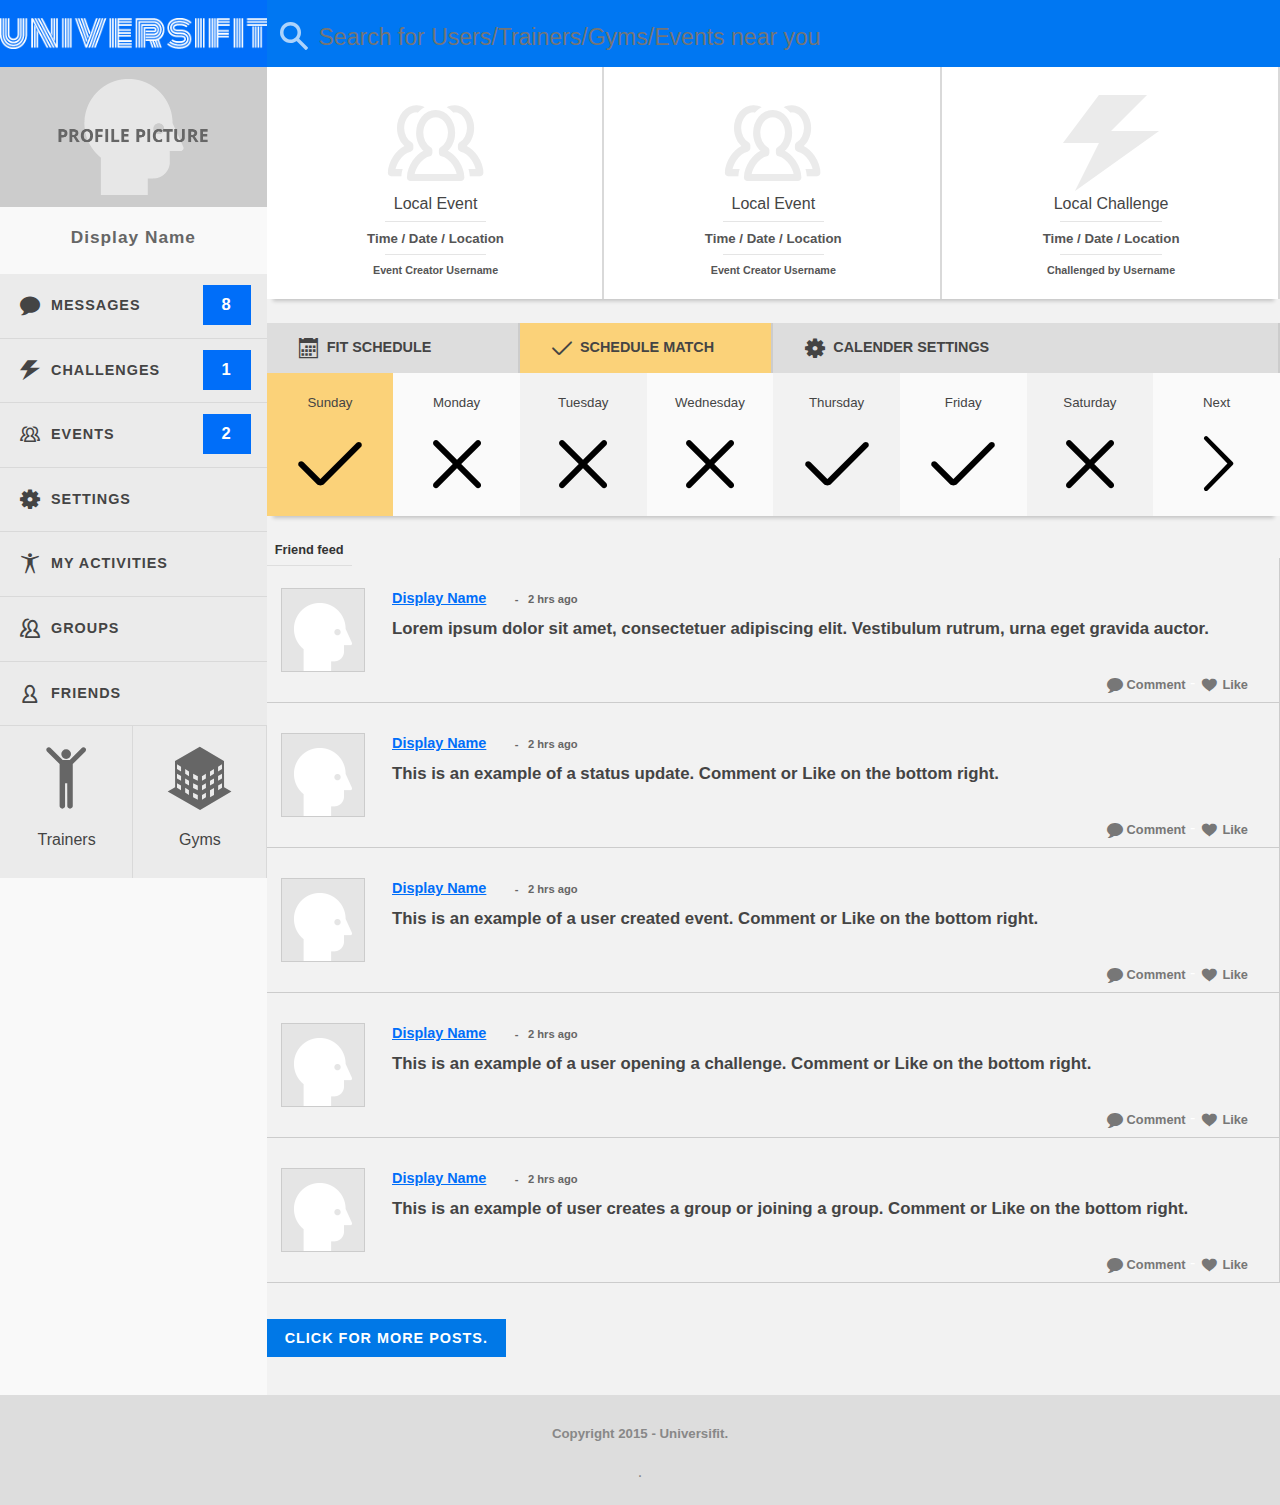
<file: ui/index.html>
<!doctype html>
<html lang="en">
<head>
    <meta charset="utf-8">
    <meta name="viewport" content="width=device-width, initial-scale=1.0">
    <meta name="description" content="A layout example that shows off a responsive pricing table.">


    <script src="https://ajax.googleapis.com/ajax/libs/jquery/1.11.2/jquery.min.js"></script>


    <title>UNIVERSIFIT - Social Fitness - No One Left Behind</title>

    <link rel="stylesheet" href="css/pure.css">
    <link rel="stylesheet" href="css/modal.css">
    <link rel="stylesheet" href="style.css"></head>


<!--[if lte IE 8]>
  
    <link rel="stylesheet" href="http://yui.yahooapis.com/pure/0.5.0/grids-responsive-old-ie-min.css">
  
    <![endif]-->
    <!--[if gt IE 8]><!-->

    <link rel="stylesheet" href="css/grids-responsive.css">

    <!--<![endif]-->


    <!--[if lte IE 8]>
        <link rel="stylesheet" href="css/layouts/pricing-old-ie.css">
        <![endif]-->
        <!--[if gt IE 8]><!-->
        <link rel="stylesheet" href="css/sf.css">
        <!--<![endif]-->

    </head>
    <body>



<div class="l-content">
    <div class="pricing-tables pure-g">
        <div class="pure-u-1 pure-u-md-5-24">
            <div class="l-menu dblue brick">
                <a class="pm" href="index.html">
                  <img src="img/logo.png" style="max-width:280px;width:100%;height:auto;" class="cntr"></a>
            </div>

        </div>
        <div class="pure-u-1 pure-u-md-19-24">
            <div class="l-menu mblue brick lbtxt" style="min-height:37px;" id="search">
                
            <input type="text" autofocus="" placeholder="Search for Users/Trainers/Gyms/Events near you" role="search" id="search-input">
            <label class="ui_search" for="search-input"></label>

            </div>


        </div>
    </div> <!-- end pricing-tables -->
</div>

<!-- end first block -->









<div class="l-content">
    <div class="pricing-tables pure-g" id="whole">

        <div class="pure-u-1 pure-u-md-5-24" style="height:100%;">
            <div class="l-menu ccc" style="min-height:140px;position:relative;">
               <a data-toggle="modal" role="button" href="#myModal">
               <img src="img/profilepic.png" style="max-width:150px;width:100%;height:auto;" class="cntr"></a>
            </div>
            <div class="l-menu brick f9f" style="min-height:37px;position:relative;">
              <span class="cntr aa mgry">
                Display Name
              </span>
            </div>

      <div class="pure-menu pure-menu-open">
          <ul>
              <li><a class="pm" data-toggle="modal" role="button" href="#messages"><span class="i-comment fs20"></span> &nbsp; <span class="abs">Messages</span>  <div class="menu-box-number">8</div> </a></li>
              <li><a class="pm" data-toggle="modal" role="button" href="#challenges"><span class="i-lightning fs20"></span> &nbsp; <span class="abs">Challenges</span> <div class="menu-box-number">1</div> </a></li>
              <li><a class="pm" data-toggle="modal" role="button" href="#events"><span class="i-groups fs20"></span> &nbsp; <span class="abs">Events</span>  <div class="menu-box-number">2</div> </a></li>
              <li><a class="pm" href="settings.html"><span class="i-cog fs20"></span> &nbsp; <span class="abs">Settings</span></a></li>
              <li><a class="pm" href="activities.html"><span class="i-activities fs20"></span> &nbsp; <span class="abs">My Activities</span></a></li>
              <li><a class="pm" href="groups.html"><span class="i-users fs20"></span> &nbsp; <span class="abs">Groups</span></a></li>
              <li><a class="pm" href="friends.html"><span class="i-user fs20"></span> &nbsp; <span class="abs">Friends</span></a></li>                    
          </ul>
      </div>
            <div class="pure-g">
                <div class="pure-u-1-2 g128"> 
                    <span class="i-trainer fs3"></span>
                    <h4 class="information-head">Trainers</h4>
                </div>
                <div class="pure-u-1-2 g128"> 
                    <span class="i-gym fs3"></span>
                    <h4 class="information-head">Gyms</h4>
                </div>
            </div>
            &nbsp;<BR/>&nbsp;<BR/>
        </div>
        <!-- end 5-24 -->

        <div class="pure-u-1 pure-u-md-19-24 f2f">

            <div id="featured" class="pure-g fff bs">
                <div class="pure-u-1-3 w204"> 
                  <a data-toggle="modal" role="button" href="#localevent">
                    <span class="i-groups fs5"></span>
                    <h4 class="information-head be">Local Event</h4>
                  </a>
                    <hr>
                    <h5 class="be">Time / Date / Location</h5>
                     <hr>
                    <h6 class="be">Event Creator Username</h6>                   
                    </div>
                <div class="pure-u-1-3 w204"> 
                  <a data-toggle="modal" role="button" href="#localevent">
                    <span class="i-groups fs5"></span>
                    <h4 class="information-head be">Local Event</h4>
                  </a>
                    <hr>
                    <h5 class="be">Time / Date / Location</h5>
                     <hr>
                    <h6 class="be">Event Creator Username</h6>                   
                </div>
                <div class="pure-u-1-3 w204"> 
                  <a data-toggle="modal" role="button" href="#localchallenge">                  
                    <span class="i-lightning fs5"></span>
                    <h4 class="information-head be">Local Challenge</h4>
                  </a>
                    <hr>
                    <h5 class="be">Time / Date / Location</h5>
                     <hr>
                    <h6 class="be">Challenged by Username</h6>   
                </div>
            </div>


            <div class="pure-g fff" id="cal">
                <div class="pure-u-6-24 dg50"> 
                    <a href="#"><span class="i-calendar fs20"></span> &nbsp; <span class="abs">Fit Schedule</span></a></div>
                <div class="pure-u-6-24 dg50 lo"> 
                    <a href="#"><span class="i-mark fs20"></span> &nbsp; <span class="abs">Schedule Match</span></a></div>
                <div class="pure-u-12-24 dg50"> 
                    <a href="#"><span class="i-cog fs20"></span> &nbsp; <span class="abs">Calender Settings</span></a></div>
            </div>


            <div class="pure-g bs" id="eights">
                <div class="pure-u-lg-1-8 lo"> 
                    <h5 class="information-head">Sunday</h5>
                    <span class="i-mark fs4"></span>
                    </div>
                <div class="pure-u-lg-1-8"> 
                    <h5 class="information-head">Monday</h5>
                    <span class="i-x fs4"></span>
                    </div>
                <div class="pure-u-lg-1-8"> 
                    <h5 class="information-head">Tuesday</h5>
                    <span class="i-x fs4"></span>
                    </div>
                <div class="pure-u-lg-1-8"> 
                    <h5 class="information-head">Wednesday</h5>
                    <span class="i-x fs4"></span>
                    </div>
                 <div class="pure-u-lg-1-8"> 
                    <h5 class="information-head">Thursday</h5>
                    <span class="i-mark fs4"></span>
                    </div>
                <div class="pure-u-lg-1-8"> 
                    <h5 class="information-head">Friday</h5>
                    <span class="i-mark fs4"></span>
                    </div>
                <div class="pure-u-lg-1-8"> 
                    <h5 class="information-head">Saturday</h5>
                    <span class="i-x fs4"></span>
                    </div>
                <div class="pure-u-lg-1-8"> 
                    <h5 class="information-head">Next</h5>
                    <span class="i-right fs4"></span>
                </div>
            </div>
            
            <span id="feed-head"> Friend feed</span>
            <div class="pure-u" id="myfeed">
                <div class="pure-u-lg-8-8 fed"> 
                  <div class="ava">
                     <a href="#"><img src="img/feed-profile.png"></a>
                  </div>
                  <div class="feedview">
                    <a class="displaynameview" href="#">Display Name</a>
                    <h5 class="timeview">- &nbsp; 2 hrs ago</h5>
                     <p>Lorem ipsum dolor sit amet, consectetuer adipiscing elit. Vestibulum rutrum, urna eget gravida auctor. 
                     </p>
                  </div>
                  <div class="feedfoot">
                    <a href="#" class="comment"><span class="i-comment fs16"></span>&nbsp;<span>Comment</span></a> - <a href="#" class="like"><span class="i-like fs16"></span>&nbsp;<span>Like</span></a>
                  </div>
                </div>

                <div class="pure-u-lg-8-8 fed"> 
                  <div class="ava">
                     <a href="#"><img src="img/feed-profile.png"></a>
                  </div>
                  <div class="feedview">
                    <a class="displaynameview" href="#">Display Name</a>
                    <h5 class="timeview">- &nbsp; 2 hrs ago</h5>
                     <p>This is an example of a status update. Comment or Like on the bottom right. 
                     </p>
                  </div>
                  <div class="feedfoot">
                    <a href="#" class="comment"><span class="i-comment fs16"></span>&nbsp;<span>Comment</span></a> - <a href="#" class="like"><span class="i-like fs16"></span>&nbsp;<span>Like</span></a>
                  </div>
                </div>

                 <div class="pure-u-lg-8-8 fed"> 
                  <div class="ava">
                     <a href="#"><img src="img/feed-profile.png"></a>
                  </div>
                  <div class="feedview">
                    <a class="displaynameview" href="#">Display Name</a>
                    <h5 class="timeview">- &nbsp; 2 hrs ago</h5>
                     <p>This is an example of a user created event. Comment or Like on the bottom right. 
                     </p>
                  </div>
                  <div class="feedfoot">
                    <a href="#" class="comment"><span class="i-comment fs16"></span>&nbsp;<span>Comment</span></a> - <a href="#" class="like"><span class="i-like fs16"></span>&nbsp;<span>Like</span></a>
                  </div>
                </div>               

                 <div class="pure-u-lg-8-8 fed"> 
                  <div class="ava">
                     <a href="#"><img src="img/feed-profile.png"></a>
                  </div>
                  <div class="feedview">
                    <a class="displaynameview" href="#">Display Name</a>
                    <h5 class="timeview">- &nbsp; 2 hrs ago</h5>
                     <p>This is an example of a user opening a challenge. Comment or Like on the bottom right. 
                     </p>
                  </div>
                  <div class="feedfoot">
                    <a href="#" class="comment"><span class="i-comment fs16"></span>&nbsp;<span>Comment</span></a> - <a href="#" class="like"><span class="i-like fs16"></span>&nbsp;<span>Like</span></a>
                  </div>
                </div>      

                 <div class="pure-u-lg-8-8 fed"> 
                  <div class="ava">
                     <a href="#"><img src="img/feed-profile.png"></a>
                  </div>
                  <div class="feedview">
                    <a class="displaynameview" href="#">Display Name</a>
                    <h5 class="timeview">- &nbsp; 2 hrs ago</h5>
                     <p>This is an example of user creates a group or joining a group. Comment or Like on the bottom right. 
                     </p>
                  </div>
                  <div class="feedfoot">
                    <a href="#" class="comment"><span class="i-comment fs16"></span>&nbsp;<span>Comment</span></a> - <a href="#" class="like"><span class="i-like fs16"></span>&nbsp;<span>Like</span></a>
                  </div>
                </div>      

                 <div class="pure-u-lg-8-8"> 
                  &nbsp;<BR/>
                  &nbsp;<BR/>
                  <a class="pure-button pure-button-primary" href="#"> Click for more posts.</a>
                </div> 



            </div>            

        </div>
    <!-- end 19-24 -->
    </div> <!-- end pricing-tables -->
</div> <!-- end l-content -->












<div class="footer l-box">
    <p>
        <h5>Copyright 2015 - Universifit.</h5>.
    </p>
</div>




<!-- Modal -->
<!--
 * Bootstrap v2.3.2
 *
 * Copyright 2012 Twitter, Inc
 * Licensed under the Apache License v2.0
 * http://www.apache.org/licenses/LICENSE-2.0
 *
 * Designed and built with all the love in the world @twitter by @mdo and @fat.
 -->
<div id="myModal" class="modal hide fade" tabindex="-1" role="dialog" aria-labelledby="myModalLabel" aria-hidden="true">
    <div class="modal-header">
        <h4 class="be" id="myModalLabel">Profile Picture</h4>
    </div>

    <div class="modal-body">
        <div style="min-height:500px;position:relative;" class="l-menu ccc">
               <img class="cntr" style="max-width:400px;width:100%;height:auto;" src="img/big-profile.png">
        </div>

        <h4>
            Profile picture description in as many words as needed (maybe 140 character limit, on second thought).
        </h4>

                  <div class="feedfoot">
                    <a href="#" class="comment"><span class="i-comment fs16"></span>&nbsp;<span>Comment</span></a> <a href="#" class="like"><span class="i-like fs16"></span>&nbsp;<span>Like</span></a>
                  </div>
    </div>

    <div class="modal-footer">
        <button class="pure-button" data-dismiss="modal" aria-hidden="true">Close</button>
    </div>
</div>

<!-- Local Event -->
<div id="localevent" class="modal hide fade" tabindex="-1" role="dialog" aria-labelledby="myModalLabel" aria-hidden="true">
    <div class="modal-header">
        <h4 class="be" id="myModalLabel">Local Event</h4>
    </div>

    <div class="modal-body">
        <div style="min-height:500px;position:relative;text-align:center;" class="l-menu ccc">
          &nbsp;<BR/>&nbsp;<BR/>
            <span class="i-groups fs5"></span>
          &nbsp;<BR/>&nbsp;<BR/>
                    <hr>
                    <h1 class="be">Event Name</h1>
                    <hr>
                    <h5 class="be">Description in here.</h5>          
        </div>

                    <hr>
                    <h5 class="be">Time / Date / Location</h5>
                     <hr>
                    <h6 class="be">Event Creator Username</h6>       

                  <div class="feedfoot">
                    <a href="#" class="comment"><span class="i-comment fs16"></span>&nbsp;<span>Comment</span></a> <a href="#" class="like"><span class="i-like fs16"></span>&nbsp;<span>Like</span></a>
                  </div>
    </div>

    <div class="modal-footer">
      <a class="pure-button pure-button-primary" href="#"> Join</a>
        <button class="pure-button" data-dismiss="modal" aria-hidden="true">Close</button>
    </div>
</div>

<!-- Local Challenge -->
<div id="localchallenge" class="modal hide fade" tabindex="-1" role="dialog" aria-labelledby="myModalLabel" aria-hidden="true">
    <div class="modal-header">
        <h4 class="be" id="myModalLabel">Local Challenge</h4>
    </div>

    <div class="modal-body">
        <div style="min-height:500px;position:relative;text-align:center;" class="l-menu ccc">
          &nbsp;<BR/>&nbsp;<BR/>
            <span class="i-groups fs5"></span>
          &nbsp;<BR/>&nbsp;<BR/>
                    <hr>
                    <h1 class="be">The Challenge</h1> 
                    <hr>
                    <h5 class="be">Description in here.</h5>           
        </div>

                    <hr>
                    <h5 class="be">Time / Date / Location</h5>
                     <hr>
                    <h6 class="be">Challenge issued by username</h6>       

                  <div class="feedfoot">
                    <a href="#" class="comment"><span class="i-comment fs16"></span>&nbsp;<span>Comment</span></a> <a href="#" class="like"><span class="i-like fs16"></span>&nbsp;<span>Like</span></a>
                  </div>
    </div>

    <div class="modal-footer">
      <a class="pure-button pure-button-primary" href="#"> Accept</a>
        <button class="pure-button" data-dismiss="modal" aria-hidden="true">Close</button>
    </div>
</div>

<!-- MESSAGES -->
<div id="messages" class="modal hide fade" tabindex="-1" role="dialog" aria-labelledby="myModalLabel" aria-hidden="true">
    <div class="modal-header">
        <h4 class="be" id="myModalLabel">Your Messages</h4>
    </div>

    <div class="modal-body">

        <ul>
            <li> <h5><span class="i-right fs20"></span> &nbsp; Message from Username 001 - Hello...</h5>
                 <div class="feedfoot">
                    <a href="#" class="comment"><span class="i-comment fs16"></span>&nbsp;<span>Reply</span></a>
                  </div>
            </li>
            <li> <h5><span class="i-right fs20"></span> &nbsp; Message from Username 002 - Hello...</h5>
                 <div class="feedfoot">
                    <a href="#" class="comment"><span class="i-comment fs16"></span>&nbsp;<span>Reply</span></a>
                  </div>
            </li>
            <li> <h5><span class="i-right fs20"></span> &nbsp; Message from Username 003 - Hello...</h5>
                 <div class="feedfoot">
                    <a href="#" class="comment"><span class="i-comment fs16"></span>&nbsp;<span>Reply</span></a>
                  </div>
            </li>
            <li> <h5><span class="i-right fs20"></span> &nbsp; Message from Username 004 - Hello...</h5>
                 <div class="feedfoot">
                    <a href="#" class="comment"><span class="i-comment fs16"></span>&nbsp;<span>Reply</span></a>
                  </div>
            </li>
            <li> <h5><span class="i-right fs20"></span> &nbsp; Message from Username 005 - Hello...</h5>
                 <div class="feedfoot">
                    <a href="#" class="comment"><span class="i-comment fs16"></span>&nbsp;<span>Reply</span></a>
                  </div>
            </li>
            <li> <h5><span class="i-right fs20"></span> &nbsp; Message from Username 006 - Hello...</h5>
                 <div class="feedfoot">
                    <a href="#" class="comment"><span class="i-comment fs16"></span>&nbsp;<span>Reply</span></a>
                  </div>
            </li>
            <li> <h5><span class="i-right fs20"></span> &nbsp; Message from Username 007 - Hello...</h5>
                 <div class="feedfoot">
                    <a href="#" class="comment"><span class="i-comment fs16"></span>&nbsp;<span>Reply</span></a>
                  </div>
            </li>
            <li> <h5><span class="i-right fs20"></span> &nbsp; Message from Username 008 - Hello...</h5>
                 <div class="feedfoot">
                    <a href="#" class="comment"><span class="i-comment fs16"></span>&nbsp;<span>Reply</span></a>
                  </div>
            </li>                                                                                           
        </ul>

    </div>


    <div class="modal-footer">
        <button class="pure-button" data-dismiss="modal" aria-hidden="true">Close</button>
    </div>
</div>



<!-- CHALLENGES -->
<div id="challenges" class="modal hide fade" tabindex="-1" role="dialog" aria-labelledby="myModalLabel" aria-hidden="true">
    <div class="modal-header">
        <h4 class="be" id="myModalLabel">Your Challenges</h4>
    </div>

    <div class="modal-body">

        <ul>
            <li> <h5><span class="i-lightning fs20"></span> &nbsp; Challenge from Username 001 - Description of challenge</h5>
                 <div class="challengefoot">
                    <a href="#" class="button-success pure-button">Approve</a> <a href="#" class="button-error pure-button">Reject</a> 
                  </div>
            </li>
                                                                                         
        </ul>

    </div>


    <div class="modal-footer">
        <button class="pure-button" data-dismiss="modal" aria-hidden="true">Close</button>
    </div>
</div>


<!-- EVENTS -->
<div id="events" class="modal hide fade" tabindex="-1" role="dialog" aria-labelledby="myModalLabel" aria-hidden="true">
    <div class="modal-header">
        <h4 class="be" id="myModalLabel">Events</h4>
    </div>

    <div class="modal-body">

        <ul>
            <li> <h5><span class="i-right fs20"></span> &nbsp; Event Invitation from Username 001 - Location / Time / Date</h5>
                 <div class="feedfoot">
                    <a href="#" class="comment"><span class="i-comment fs16"></span>&nbsp;<span>Reply</span></a>
                  </div>
            </li>
            <li> <h5><span class="i-right fs20"></span> &nbsp; Event Invitation from Username 002 - Location / Time / Date</h5>
                 <div class="feedfoot">
                    <a href="#" class="comment"><span class="i-comment fs16"></span>&nbsp;<span>Reply</span></a>
                  </div>
            </li>
            <li> <h5><span class="i-right fs20"></span> &nbsp; Event Invitation from Username 003 - Location / Time / Date</h5>
                 <div class="feedfoot">
                    <a href="#" class="comment"><span class="i-comment fs16"></span>&nbsp;<span>Reply</span></a>
                  </div>
            </li>
                                                                                          
        </ul>

    </div>

    <div class="modal-footer">
        <button class="pure-button" data-dismiss="modal" aria-hidden="true">Close</button>
    </div>
</div>






<script src="js/bootstrap.min.js"></script>

                                                                    </body>
                                                                    </html>
</file>
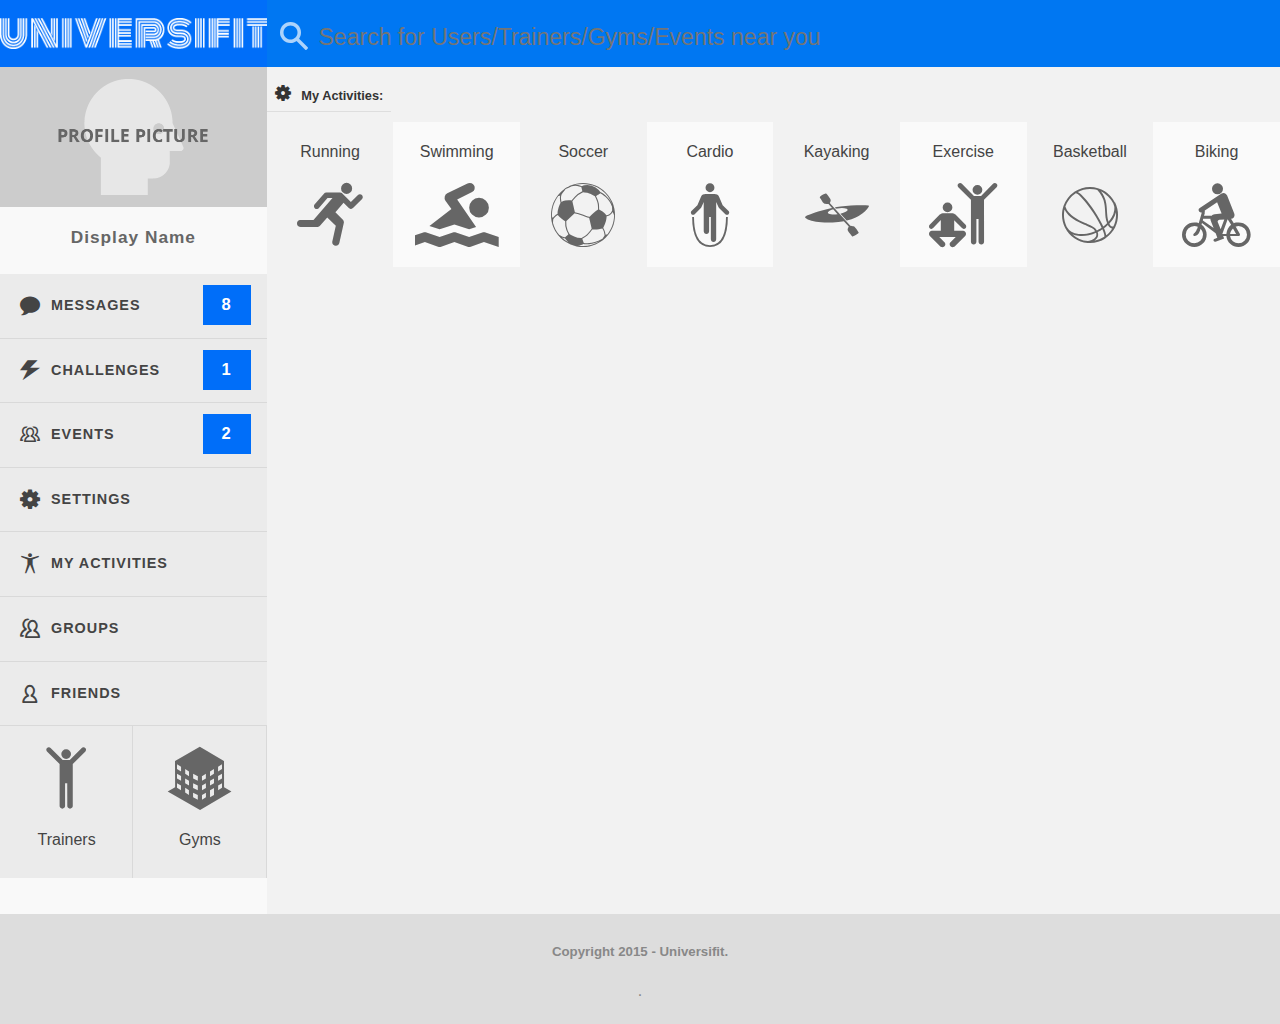
<file: ui/activities.html>
<!doctype html>
<html lang="en">
<head>
    <meta charset="utf-8">
    <meta name="viewport" content="width=device-width, initial-scale=1.0">
    <meta name="description" content="A layout example that shows off a responsive pricing table.">


    <script src="https://ajax.googleapis.com/ajax/libs/jquery/1.11.2/jquery.min.js"></script>


    <title>UNIVERSIFIT - Social Fitness - No One Left Behind</title>

    <link rel="stylesheet" href="css/pure.css">
    <link rel="stylesheet" href="css/modal.css">
    <link rel="stylesheet" href="style.css"></head>


<!--[if lte IE 8]>
  
    <link rel="stylesheet" href="http://yui.yahooapis.com/pure/0.5.0/grids-responsive-old-ie-min.css">
  
    <![endif]-->
    <!--[if gt IE 8]><!-->

    <link rel="stylesheet" href="css/grids-responsive.css">

    <!--<![endif]-->


    <!--[if lte IE 8]>
        <link rel="stylesheet" href="css/layouts/pricing-old-ie.css">
        <![endif]-->
        <!--[if gt IE 8]><!-->
        <link rel="stylesheet" href="css/sf.css">
        <!--<![endif]-->

    </head>
    <body>



<div class="l-content">
    <div class="pricing-tables pure-g">
        <div class="pure-u-1 pure-u-md-5-24">
            <div class="l-menu dblue brick">
                <a class="pm" href="index.html">
                  <img src="img/logo.png" style="max-width:280px;width:100%;height:auto;" class="cntr"></a>
            </div>

        </div>
        <div class="pure-u-1 pure-u-md-19-24">
            <div class="l-menu mblue brick lbtxt" style="min-height:37px;" id="search">
                
            <input type="text" autofocus="" placeholder="Search for Users/Trainers/Gyms/Events near you" role="search" id="search-input">
            <label class="ui_search" for="search-input"></label>

            </div>


        </div>
    </div> <!-- end pricing-tables -->
</div>

<!-- end first block -->









<div class="l-content">
    <div class="pricing-tables pure-g" id="whole">

        <div class="pure-u-1 pure-u-md-5-24" style="height:100%;">
            <div class="l-menu ccc" style="min-height:140px;position:relative;">
               <a data-toggle="modal" role="button" href="#myModal">
               <img src="img/profilepic.png" style="max-width:150px;width:100%;height:auto;" class="cntr"></a>
            </div>
            <div class="l-menu brick f9f" style="min-height:37px;position:relative;">
              <span class="cntr aa mgry">
                Display Name
              </span>
            </div>

      <div class="pure-menu pure-menu-open">
          <ul>
              <li><a class="pm" data-toggle="modal" role="button" href="#messages"><span class="i-comment fs20"></span> &nbsp; <span class="abs">Messages</span>  <div class="menu-box-number">8</div> </a></li>
              <li><a class="pm" data-toggle="modal" role="button" href="#challenges"><span class="i-lightning fs20"></span> &nbsp; <span class="abs">Challenges</span> <div class="menu-box-number">1</div> </a></li>
              <li><a class="pm" data-toggle="modal" role="button" href="#events"><span class="i-groups fs20"></span> &nbsp; <span class="abs">Events</span>  <div class="menu-box-number">2</div> </a></li>
              <li><a class="pm" href="settings.html"><span class="i-cog fs20"></span> &nbsp; <span class="abs">Settings</span></a></li>
              <li><a class="pm" href="activities.html"><span class="i-activities fs20"></span> &nbsp; <span class="abs">My Activities</span></a></li>
              <li><a class="pm" href="groups.html"><span class="i-users fs20"></span> &nbsp; <span class="abs">Groups</span></a></li>
              <li><a class="pm" href="friends.html"><span class="i-user fs20"></span> &nbsp; <span class="abs">Friends</span></a></li>                    
          </ul>
      </div>
            <div class="pure-g">
                <div class="pure-u-1-2 g128"> 
                    <span class="i-trainer fs3"></span>
                    <h4 class="information-head">Trainers</h4>
                </div>
                <div class="pure-u-1-2 g128"> 
                    <span class="i-gym fs3"></span>
                    <h4 class="information-head">Gyms</h4>
                </div>
            </div>
            &nbsp;<BR/>&nbsp;<BR/>
        </div>
        <!-- end 5-24 -->

        <div class="pure-u-1 pure-u-md-19-24 f2f">
&nbsp;<BR/>
            <span id="feed-head"> <span class="i-cog fs16"></span> &nbsp; My Activities:</span>
&nbsp;<BR/>
&nbsp;<BR/>

            <div class="pure-g" id="eights">
                <div class="pure-u-md-1-8"> 
                    <h4 class="information-head">Running</h4>
                    <span class="i-running fs3"></span>

                  </div>
                <div class="pure-u-md-1-8"> 
                    <h4 class="information-head">Swimming</h4>
                    <span class="i-swimming fs3"></span>
                    
                  </div>
                <div class="pure-u-md-1-8"> 
                    <h4 class="information-head">Soccer</h4>
                    <span class="i-soccer fs3"></span>
                    
                  </div>
                <div class="pure-u-md-1-8"> 
                    <h4 class="information-head">Cardio</h4>
                    <span class="i-cardio fs3"></span>
                    
                  </div>
                 <div class="pure-u-md-1-8"> 
                    <h4 class="information-head">Kayaking</h4>
                    <span class="i-kayak fs3"></span>
                    
                  </div>
                <div class="pure-u-md-1-8"> 
                    <h4 class="information-head">Exercise</h4>
                    <span class="i-exercise fs3"></span>

                  </div>
                <div class="pure-u-md-1-8"> 
                    <h4 class="information-head">Basketball</h4>
                    <span class="i-basketball fs3"></span>
                    
                  </div>
                <div class="pure-u-md-1-8"> 
                    <h4 class="information-head">Biking</h4>
                    <span class="i-bicycle fs3"></span>
                    
                  </div>
            </div>




            <div class="pure-u" id="myfeed">
   

                 <div class="pure-u-lg-8-8"> 
                  &nbsp;<BR/>
                  &nbsp;<BR/>

                </div> 



            </div>            

        </div>
    <!-- end 19-24 -->
    </div> <!-- end pricing-tables -->
</div> <!-- end l-content -->












<div class="footer l-box">
    <p>
        <h5>Copyright 2015 - Universifit.</h5>.
    </p>
</div>




<!-- Modal -->
<!--
 * Bootstrap v2.3.2
 *
 * Copyright 2012 Twitter, Inc
 * Licensed under the Apache License v2.0
 * http://www.apache.org/licenses/LICENSE-2.0
 *
 * Designed and built with all the love in the world @twitter by @mdo and @fat.
 -->
<div id="myModal" class="modal hide fade" tabindex="-1" role="dialog" aria-labelledby="myModalLabel" aria-hidden="true">
    <div class="modal-header">
        <h4 class="be" id="myModalLabel">Profile Picture</h4>
    </div>

    <div class="modal-body">
        <div style="min-height:500px;position:relative;" class="l-menu ccc">
               <img class="cntr" style="max-width:400px;width:100%;height:auto;" src="img/big-profile.png">
        </div>

        <h4>
            Profile picture description in as many words as needed (maybe 140 character limit, on second thought).
        </h4>

                  <div class="feedfoot">
                    <a href="#" class="comment"><span class="i-comment fs16"></span>&nbsp;<span>Comment</span></a> <a href="#" class="like"><span class="i-like fs16"></span>&nbsp;<span>Like</span></a>
                  </div>
    </div>

    <div class="modal-footer">
        <button class="pure-button" data-dismiss="modal" aria-hidden="true">Close</button>
    </div>
</div>

<!-- Local Event -->
<div id="localevent" class="modal hide fade" tabindex="-1" role="dialog" aria-labelledby="myModalLabel" aria-hidden="true">
    <div class="modal-header">
        <h4 class="be" id="myModalLabel">Local Event</h4>
    </div>

    <div class="modal-body">
        <div style="min-height:500px;position:relative;text-align:center;" class="l-menu ccc">
          &nbsp;<BR/>&nbsp;<BR/>
            <span class="i-groups fs5"></span>
          &nbsp;<BR/>&nbsp;<BR/>
                    <hr>
                    <h1 class="be">Event Name</h1>
                    <hr>
                    <h5 class="be">Description in here.</h5>          
        </div>

                    <hr>
                    <h5 class="be">Time / Date / Location</h5>
                     <hr>
                    <h6 class="be">Event Creator Username</h6>       

                  <div class="feedfoot">
                    <a href="#" class="comment"><span class="i-comment fs16"></span>&nbsp;<span>Comment</span></a> <a href="#" class="like"><span class="i-like fs16"></span>&nbsp;<span>Like</span></a>
                  </div>
    </div>

    <div class="modal-footer">
      <a class="pure-button pure-button-primary" href="#"> Join</a>
        <button class="pure-button" data-dismiss="modal" aria-hidden="true">Close</button>
    </div>
</div>

<!-- Local Challenge -->
<div id="localchallenge" class="modal hide fade" tabindex="-1" role="dialog" aria-labelledby="myModalLabel" aria-hidden="true">
    <div class="modal-header">
        <h4 class="be" id="myModalLabel">Local Challenge</h4>
    </div>

    <div class="modal-body">
        <div style="min-height:500px;position:relative;text-align:center;" class="l-menu ccc">
          &nbsp;<BR/>&nbsp;<BR/>
            <span class="i-groups fs5"></span>
          &nbsp;<BR/>&nbsp;<BR/>
                    <hr>
                    <h1 class="be">The Challenge</h1> 
                    <hr>
                    <h5 class="be">Description in here.</h5>           
        </div>

                    <hr>
                    <h5 class="be">Time / Date / Location</h5>
                     <hr>
                    <h6 class="be">Challenge issued by username</h6>       

                  <div class="feedfoot">
                    <a href="#" class="comment"><span class="i-comment fs16"></span>&nbsp;<span>Comment</span></a> <a href="#" class="like"><span class="i-like fs16"></span>&nbsp;<span>Like</span></a>
                  </div>
    </div>

    <div class="modal-footer">
      <a class="pure-button pure-button-primary" href="#"> Accept</a>
        <button class="pure-button" data-dismiss="modal" aria-hidden="true">Close</button>
    </div>
</div>

<!-- MESSAGES -->
<div id="messages" class="modal hide fade" tabindex="-1" role="dialog" aria-labelledby="myModalLabel" aria-hidden="true">
    <div class="modal-header">
        <h4 class="be" id="myModalLabel">Your Messages</h4>
    </div>

    <div class="modal-body">

        <ul>
            <li> <h5><span class="i-right fs20"></span> &nbsp; Message from Username 001 - Hello...</h5>
                 <div class="feedfoot">
                    <a href="#" class="comment"><span class="i-comment fs16"></span>&nbsp;<span>Reply</span></a>
                  </div>
            </li>
            <li> <h5><span class="i-right fs20"></span> &nbsp; Message from Username 002 - Hello...</h5>
                 <div class="feedfoot">
                    <a href="#" class="comment"><span class="i-comment fs16"></span>&nbsp;<span>Reply</span></a>
                  </div>
            </li>
            <li> <h5><span class="i-right fs20"></span> &nbsp; Message from Username 003 - Hello...</h5>
                 <div class="feedfoot">
                    <a href="#" class="comment"><span class="i-comment fs16"></span>&nbsp;<span>Reply</span></a>
                  </div>
            </li>
            <li> <h5><span class="i-right fs20"></span> &nbsp; Message from Username 004 - Hello...</h5>
                 <div class="feedfoot">
                    <a href="#" class="comment"><span class="i-comment fs16"></span>&nbsp;<span>Reply</span></a>
                  </div>
            </li>
            <li> <h5><span class="i-right fs20"></span> &nbsp; Message from Username 005 - Hello...</h5>
                 <div class="feedfoot">
                    <a href="#" class="comment"><span class="i-comment fs16"></span>&nbsp;<span>Reply</span></a>
                  </div>
            </li>
            <li> <h5><span class="i-right fs20"></span> &nbsp; Message from Username 006 - Hello...</h5>
                 <div class="feedfoot">
                    <a href="#" class="comment"><span class="i-comment fs16"></span>&nbsp;<span>Reply</span></a>
                  </div>
            </li>
            <li> <h5><span class="i-right fs20"></span> &nbsp; Message from Username 007 - Hello...</h5>
                 <div class="feedfoot">
                    <a href="#" class="comment"><span class="i-comment fs16"></span>&nbsp;<span>Reply</span></a>
                  </div>
            </li>
            <li> <h5><span class="i-right fs20"></span> &nbsp; Message from Username 008 - Hello...</h5>
                 <div class="feedfoot">
                    <a href="#" class="comment"><span class="i-comment fs16"></span>&nbsp;<span>Reply</span></a>
                  </div>
            </li>                                                                                           
        </ul>

    </div>


    <div class="modal-footer">
        <button class="pure-button" data-dismiss="modal" aria-hidden="true">Close</button>
    </div>
</div>



<!-- CHALLENGES -->
<div id="challenges" class="modal hide fade" tabindex="-1" role="dialog" aria-labelledby="myModalLabel" aria-hidden="true">
    <div class="modal-header">
        <h4 class="be" id="myModalLabel">Your Challenges</h4>
    </div>

    <div class="modal-body">

        <ul>
            <li> <h5><span class="i-lightning fs20"></span> &nbsp; Challenge from Username 001 - Description of challenge</h5>
                 <div class="challengefoot">
                    <a href="#" class="button-success pure-button">Approve</a> <a href="#" class="button-error pure-button">Reject</a> 
                  </div>
            </li>
                                                                                         
        </ul>

    </div>


    <div class="modal-footer">
        <button class="pure-button" data-dismiss="modal" aria-hidden="true">Close</button>
    </div>
</div>


<!-- EVENTS -->
<div id="events" class="modal hide fade" tabindex="-1" role="dialog" aria-labelledby="myModalLabel" aria-hidden="true">
    <div class="modal-header">
        <h4 class="be" id="myModalLabel">Events</h4>
    </div>

    <div class="modal-body">

        <ul>
            <li> <h5><span class="i-right fs20"></span> &nbsp; Event Invitation from Username 001 - Location / Time / Date</h5>
                 <div class="feedfoot">
                    <a href="#" class="comment"><span class="i-comment fs16"></span>&nbsp;<span>Reply</span></a>
                  </div>
            </li>
            <li> <h5><span class="i-right fs20"></span> &nbsp; Event Invitation from Username 002 - Location / Time / Date</h5>
                 <div class="feedfoot">
                    <a href="#" class="comment"><span class="i-comment fs16"></span>&nbsp;<span>Reply</span></a>
                  </div>
            </li>
            <li> <h5><span class="i-right fs20"></span> &nbsp; Event Invitation from Username 003 - Location / Time / Date</h5>
                 <div class="feedfoot">
                    <a href="#" class="comment"><span class="i-comment fs16"></span>&nbsp;<span>Reply</span></a>
                  </div>
            </li>
                                                                                          
        </ul>

    </div>

    <div class="modal-footer">
        <button class="pure-button" data-dismiss="modal" aria-hidden="true">Close</button>
    </div>
</div>






<script src="js/bootstrap.min.js"></script>

                                                                    </body>
                                                                    </html>
</file>
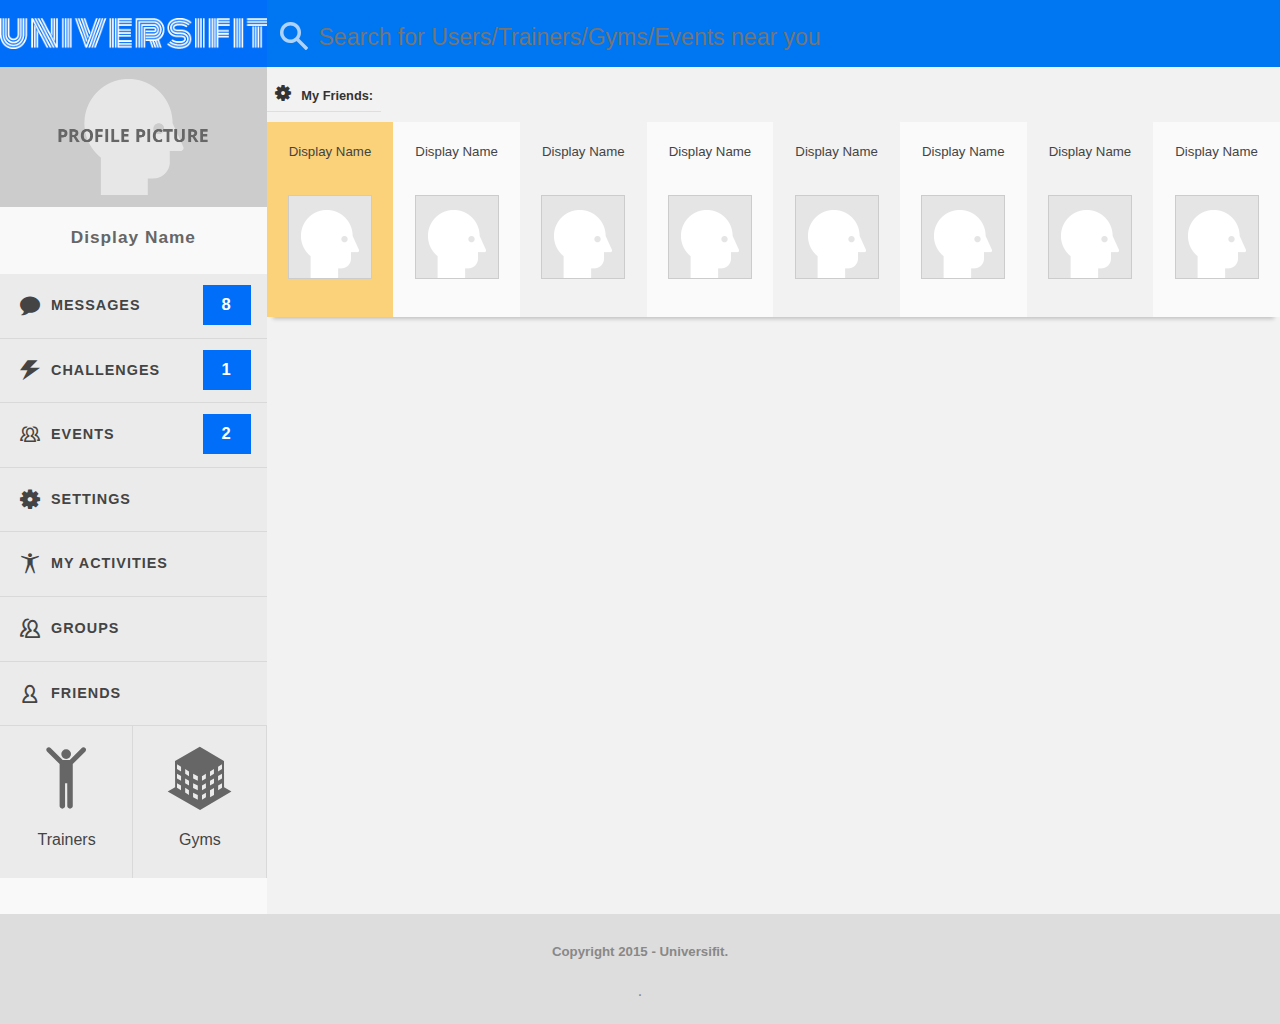
<file: ui/friends.html>
<!doctype html>
<html lang="en">
<head>
    <meta charset="utf-8">
    <meta name="viewport" content="width=device-width, initial-scale=1.0">
    <meta name="description" content="A layout example that shows off a responsive pricing table.">


    <script src="https://ajax.googleapis.com/ajax/libs/jquery/1.11.2/jquery.min.js"></script>


    <title>UNIVERSIFIT - Social Fitness - No One Left Behind</title>

    <link rel="stylesheet" href="css/pure.css">
    <link rel="stylesheet" href="css/modal.css">
    <link rel="stylesheet" href="style.css"></head>


<!--[if lte IE 8]>
  
    <link rel="stylesheet" href="http://yui.yahooapis.com/pure/0.5.0/grids-responsive-old-ie-min.css">
  
    <![endif]-->
    <!--[if gt IE 8]><!-->

    <link rel="stylesheet" href="css/grids-responsive.css">

    <!--<![endif]-->


    <!--[if lte IE 8]>
        <link rel="stylesheet" href="css/layouts/pricing-old-ie.css">
        <![endif]-->
        <!--[if gt IE 8]><!-->
        <link rel="stylesheet" href="css/sf.css">
        <!--<![endif]-->

    </head>
    <body>



<div class="l-content">
    <div class="pricing-tables pure-g">
        <div class="pure-u-1 pure-u-md-5-24">
            <div class="l-menu dblue brick">
                <a class="pm" href="index.html">
                  <img src="img/logo.png" style="max-width:280px;width:100%;height:auto;" class="cntr"></a>
            </div>

        </div>
        <div class="pure-u-1 pure-u-md-19-24">
            <div class="l-menu mblue brick lbtxt" style="min-height:37px;" id="search">
                
            <input type="text" autofocus="" placeholder="Search for Users/Trainers/Gyms/Events near you" role="search" id="search-input">
            <label class="ui_search" for="search-input"></label>

            </div>


        </div>
    </div> <!-- end pricing-tables -->
</div>

<!-- end first block -->









<div class="l-content">
    <div class="pricing-tables pure-g" id="whole">

        <div class="pure-u-1 pure-u-md-5-24" style="height:100%;">
            <div class="l-menu ccc" style="min-height:140px;position:relative;">
               <a data-toggle="modal" role="button" href="#myModal">
               <img src="img/profilepic.png" style="max-width:150px;width:100%;height:auto;" class="cntr"></a>
            </div>
            <div class="l-menu brick f9f" style="min-height:37px;position:relative;">
              <span class="cntr aa mgry">
                Display Name
              </span>
            </div>

      <div class="pure-menu pure-menu-open">
          <ul>
              <li><a class="pm" data-toggle="modal" role="button" href="#messages"><span class="i-comment fs20"></span> &nbsp; <span class="abs">Messages</span>  <div class="menu-box-number">8</div> </a></li>
              <li><a class="pm" data-toggle="modal" role="button" href="#challenges"><span class="i-lightning fs20"></span> &nbsp; <span class="abs">Challenges</span> <div class="menu-box-number">1</div> </a></li>
              <li><a class="pm" data-toggle="modal" role="button" href="#events"><span class="i-groups fs20"></span> &nbsp; <span class="abs">Events</span>  <div class="menu-box-number">2</div> </a></li>
              <li><a class="pm" href="settings.html"><span class="i-cog fs20"></span> &nbsp; <span class="abs">Settings</span></a></li>
              <li><a class="pm" href="activities.html"><span class="i-activities fs20"></span> &nbsp; <span class="abs">My Activities</span></a></li>
              <li><a class="pm" href="groups.html"><span class="i-users fs20"></span> &nbsp; <span class="abs">Groups</span></a></li>
              <li><a class="pm" href="friends.html"><span class="i-user fs20"></span> &nbsp; <span class="abs">Friends</span></a></li>                    
          </ul>
      </div>
            <div class="pure-g">
                <div class="pure-u-1-2 g128"> 
                    <span class="i-trainer fs3"></span>
                    <h4 class="information-head">Trainers</h4>
                </div>
                <div class="pure-u-1-2 g128"> 
                    <span class="i-gym fs3"></span>
                    <h4 class="information-head">Gyms</h4>
                </div>
            </div>
            &nbsp;<BR/>&nbsp;<BR/>
        </div>
        <!-- end 5-24 -->

        <div class="pure-u-1 pure-u-md-19-24 f2f">
&nbsp;<BR/>
            <span id="feed-head"> <span class="i-cog fs16"></span> &nbsp; My Friends:</span>
&nbsp;<BR/>
&nbsp;<BR/>

            <div class="pure-g bs" id="eights">
                <div class="pure-u-lg-1-8 lo"> 
                    <h5 class="information-head">Display Name</h5>
                    <a href="#"><img src="img/feed-profile.png"></a>
                    </div>
                <div class="pure-u-lg-1-8"> 
                    <h5 class="information-head">Display Name</h5>
                    <a href="#"><img src="img/feed-profile.png"></a>
                    </div>
                <div class="pure-u-lg-1-8"> 
                    <h5 class="information-head">Display Name</h5>
                    <a href="#"><img src="img/feed-profile.png"></a>
                    </div>
                <div class="pure-u-lg-1-8"> 
                    <h5 class="information-head">Display Name</h5>
                    <a href="#"><img src="img/feed-profile.png"></a>
                    </div>
                 <div class="pure-u-lg-1-8"> 
                    <h5 class="information-head">Display Name</h5>
                    <a href="#"><img src="img/feed-profile.png"></a>
                    </div>
                <div class="pure-u-lg-1-8"> 
                    <h5 class="information-head">Display Name</h5>
                    <a href="#"><img src="img/feed-profile.png"></a>
                    </div>
                <div class="pure-u-lg-1-8"> 
                    <h5 class="information-head">Display Name</h5>
                    <a href="#"><img src="img/feed-profile.png"></a>
                    </div>
                <div class="pure-u-lg-1-8"> 
                    <h5 class="information-head">Display Name</h5>
                    <a href="#"><img src="img/feed-profile.png"></a>
                </div>
            </div>




            <div class="pure-u" id="myfeed">
   

                 <div class="pure-u-lg-8-8"> 
                  &nbsp;<BR/>
                  &nbsp;<BR/>

                </div> 



            </div>            

        </div>
    <!-- end 19-24 -->
    </div> <!-- end pricing-tables -->
</div> <!-- end l-content -->












<div class="footer l-box">
    <p>
        <h5>Copyright 2015 - Universifit.</h5>.
    </p>
</div>




<!-- Modal -->
<!--
 * Bootstrap v2.3.2
 *
 * Copyright 2012 Twitter, Inc
 * Licensed under the Apache License v2.0
 * http://www.apache.org/licenses/LICENSE-2.0
 *
 * Designed and built with all the love in the world @twitter by @mdo and @fat.
 -->
<div id="myModal" class="modal hide fade" tabindex="-1" role="dialog" aria-labelledby="myModalLabel" aria-hidden="true">
    <div class="modal-header">
        <h4 class="be" id="myModalLabel">Profile Picture</h4>
    </div>

    <div class="modal-body">
        <div style="min-height:500px;position:relative;" class="l-menu ccc">
               <img class="cntr" style="max-width:400px;width:100%;height:auto;" src="img/big-profile.png">
        </div>

        <h4>
            Profile picture description in as many words as needed (maybe 140 character limit, on second thought).
        </h4>

                  <div class="feedfoot">
                    <a href="#" class="comment"><span class="i-comment fs16"></span>&nbsp;<span>Comment</span></a> <a href="#" class="like"><span class="i-like fs16"></span>&nbsp;<span>Like</span></a>
                  </div>
    </div>

    <div class="modal-footer">
        <button class="pure-button" data-dismiss="modal" aria-hidden="true">Close</button>
    </div>
</div>

<!-- Local Event -->
<div id="localevent" class="modal hide fade" tabindex="-1" role="dialog" aria-labelledby="myModalLabel" aria-hidden="true">
    <div class="modal-header">
        <h4 class="be" id="myModalLabel">Local Event</h4>
    </div>

    <div class="modal-body">
        <div style="min-height:500px;position:relative;text-align:center;" class="l-menu ccc">
          &nbsp;<BR/>&nbsp;<BR/>
            <span class="i-groups fs5"></span>
          &nbsp;<BR/>&nbsp;<BR/>
                    <hr>
                    <h1 class="be">Event Name</h1>
                    <hr>
                    <h5 class="be">Description in here.</h5>          
        </div>

                    <hr>
                    <h5 class="be">Time / Date / Location</h5>
                     <hr>
                    <h6 class="be">Event Creator Username</h6>       

                  <div class="feedfoot">
                    <a href="#" class="comment"><span class="i-comment fs16"></span>&nbsp;<span>Comment</span></a> <a href="#" class="like"><span class="i-like fs16"></span>&nbsp;<span>Like</span></a>
                  </div>
    </div>

    <div class="modal-footer">
      <a class="pure-button pure-button-primary" href="#"> Join</a>
        <button class="pure-button" data-dismiss="modal" aria-hidden="true">Close</button>
    </div>
</div>

<!-- Local Challenge -->
<div id="localchallenge" class="modal hide fade" tabindex="-1" role="dialog" aria-labelledby="myModalLabel" aria-hidden="true">
    <div class="modal-header">
        <h4 class="be" id="myModalLabel">Local Challenge</h4>
    </div>

    <div class="modal-body">
        <div style="min-height:500px;position:relative;text-align:center;" class="l-menu ccc">
          &nbsp;<BR/>&nbsp;<BR/>
            <span class="i-groups fs5"></span>
          &nbsp;<BR/>&nbsp;<BR/>
                    <hr>
                    <h1 class="be">The Challenge</h1> 
                    <hr>
                    <h5 class="be">Description in here.</h5>           
        </div>

                    <hr>
                    <h5 class="be">Time / Date / Location</h5>
                     <hr>
                    <h6 class="be">Challenge issued by username</h6>       

                  <div class="feedfoot">
                    <a href="#" class="comment"><span class="i-comment fs16"></span>&nbsp;<span>Comment</span></a> <a href="#" class="like"><span class="i-like fs16"></span>&nbsp;<span>Like</span></a>
                  </div>
    </div>

    <div class="modal-footer">
      <a class="pure-button pure-button-primary" href="#"> Accept</a>
        <button class="pure-button" data-dismiss="modal" aria-hidden="true">Close</button>
    </div>
</div>

<!-- MESSAGES -->
<div id="messages" class="modal hide fade" tabindex="-1" role="dialog" aria-labelledby="myModalLabel" aria-hidden="true">
    <div class="modal-header">
        <h4 class="be" id="myModalLabel">Your Messages</h4>
    </div>

    <div class="modal-body">

        <ul>
            <li> <h5><span class="i-right fs20"></span> &nbsp; Message from Username 001 - Hello...</h5>
                 <div class="feedfoot">
                    <a href="#" class="comment"><span class="i-comment fs16"></span>&nbsp;<span>Reply</span></a>
                  </div>
            </li>
            <li> <h5><span class="i-right fs20"></span> &nbsp; Message from Username 002 - Hello...</h5>
                 <div class="feedfoot">
                    <a href="#" class="comment"><span class="i-comment fs16"></span>&nbsp;<span>Reply</span></a>
                  </div>
            </li>
            <li> <h5><span class="i-right fs20"></span> &nbsp; Message from Username 003 - Hello...</h5>
                 <div class="feedfoot">
                    <a href="#" class="comment"><span class="i-comment fs16"></span>&nbsp;<span>Reply</span></a>
                  </div>
            </li>
            <li> <h5><span class="i-right fs20"></span> &nbsp; Message from Username 004 - Hello...</h5>
                 <div class="feedfoot">
                    <a href="#" class="comment"><span class="i-comment fs16"></span>&nbsp;<span>Reply</span></a>
                  </div>
            </li>
            <li> <h5><span class="i-right fs20"></span> &nbsp; Message from Username 005 - Hello...</h5>
                 <div class="feedfoot">
                    <a href="#" class="comment"><span class="i-comment fs16"></span>&nbsp;<span>Reply</span></a>
                  </div>
            </li>
            <li> <h5><span class="i-right fs20"></span> &nbsp; Message from Username 006 - Hello...</h5>
                 <div class="feedfoot">
                    <a href="#" class="comment"><span class="i-comment fs16"></span>&nbsp;<span>Reply</span></a>
                  </div>
            </li>
            <li> <h5><span class="i-right fs20"></span> &nbsp; Message from Username 007 - Hello...</h5>
                 <div class="feedfoot">
                    <a href="#" class="comment"><span class="i-comment fs16"></span>&nbsp;<span>Reply</span></a>
                  </div>
            </li>
            <li> <h5><span class="i-right fs20"></span> &nbsp; Message from Username 008 - Hello...</h5>
                 <div class="feedfoot">
                    <a href="#" class="comment"><span class="i-comment fs16"></span>&nbsp;<span>Reply</span></a>
                  </div>
            </li>                                                                                           
        </ul>

    </div>


    <div class="modal-footer">
        <button class="pure-button" data-dismiss="modal" aria-hidden="true">Close</button>
    </div>
</div>



<!-- CHALLENGES -->
<div id="challenges" class="modal hide fade" tabindex="-1" role="dialog" aria-labelledby="myModalLabel" aria-hidden="true">
    <div class="modal-header">
        <h4 class="be" id="myModalLabel">Your Challenges</h4>
    </div>

    <div class="modal-body">

        <ul>
            <li> <h5><span class="i-lightning fs20"></span> &nbsp; Challenge from Username 001 - Description of challenge</h5>
                 <div class="challengefoot">
                    <a href="#" class="button-success pure-button">Approve</a> <a href="#" class="button-error pure-button">Reject</a> 
                  </div>
            </li>
                                                                                         
        </ul>

    </div>


    <div class="modal-footer">
        <button class="pure-button" data-dismiss="modal" aria-hidden="true">Close</button>
    </div>
</div>


<!-- EVENTS -->
<div id="events" class="modal hide fade" tabindex="-1" role="dialog" aria-labelledby="myModalLabel" aria-hidden="true">
    <div class="modal-header">
        <h4 class="be" id="myModalLabel">Events</h4>
    </div>

    <div class="modal-body">

        <ul>
            <li> <h5><span class="i-right fs20"></span> &nbsp; Event Invitation from Username 001 - Location / Time / Date</h5>
                 <div class="feedfoot">
                    <a href="#" class="comment"><span class="i-comment fs16"></span>&nbsp;<span>Reply</span></a>
                  </div>
            </li>
            <li> <h5><span class="i-right fs20"></span> &nbsp; Event Invitation from Username 002 - Location / Time / Date</h5>
                 <div class="feedfoot">
                    <a href="#" class="comment"><span class="i-comment fs16"></span>&nbsp;<span>Reply</span></a>
                  </div>
            </li>
            <li> <h5><span class="i-right fs20"></span> &nbsp; Event Invitation from Username 003 - Location / Time / Date</h5>
                 <div class="feedfoot">
                    <a href="#" class="comment"><span class="i-comment fs16"></span>&nbsp;<span>Reply</span></a>
                  </div>
            </li>
                                                                                          
        </ul>

    </div>

    <div class="modal-footer">
        <button class="pure-button" data-dismiss="modal" aria-hidden="true">Close</button>
    </div>
</div>






<script src="js/bootstrap.min.js"></script>

                                                                    </body>
                                                                    </html>
</file>
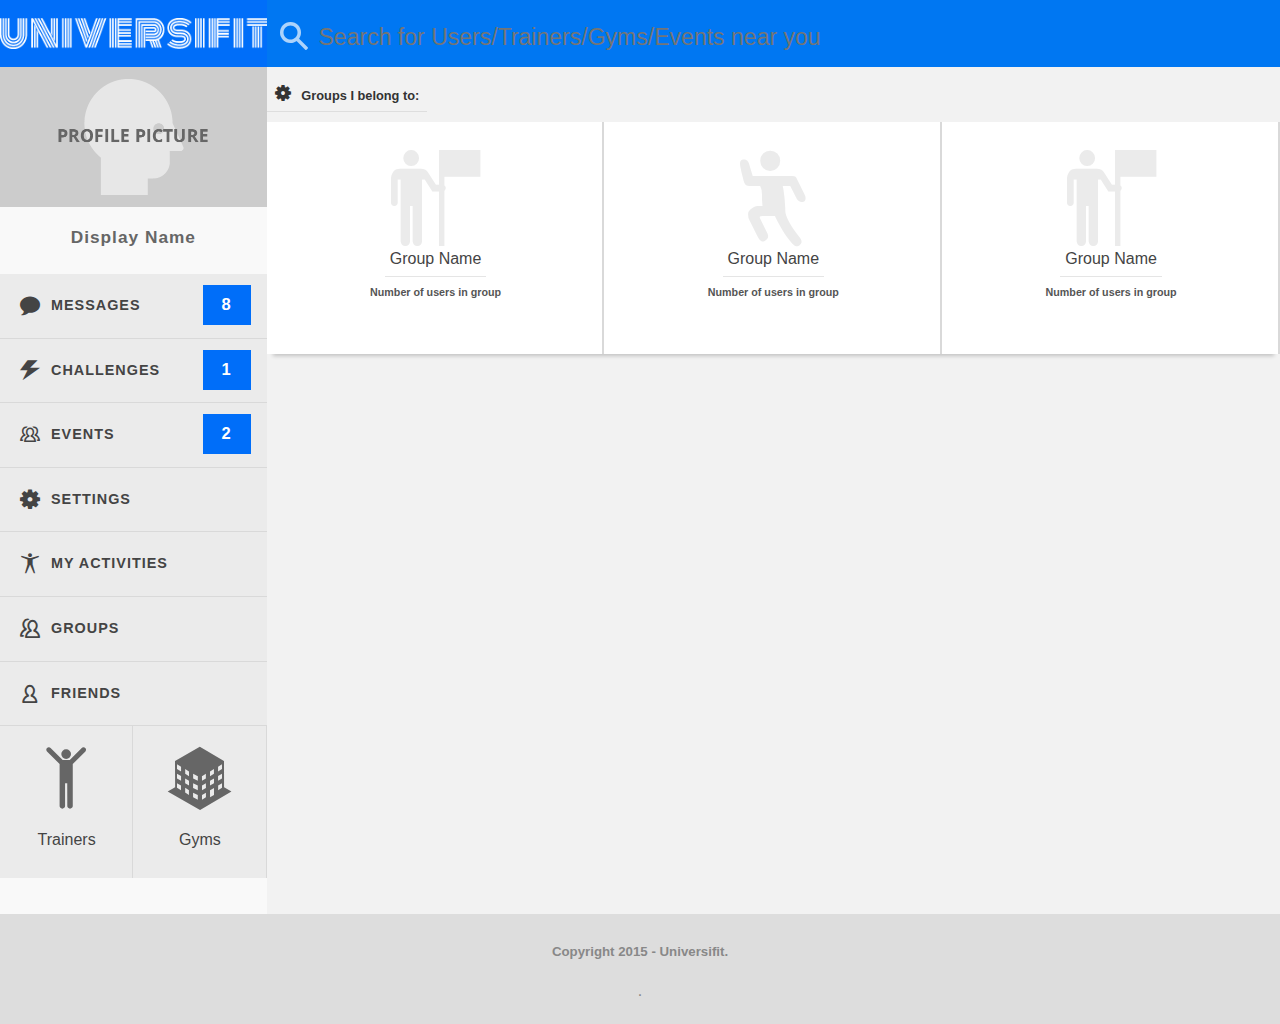
<file: ui/groups.html>
<!doctype html>
<html lang="en">
<head>
    <meta charset="utf-8">
    <meta name="viewport" content="width=device-width, initial-scale=1.0">
    <meta name="description" content="A layout example that shows off a responsive pricing table.">


    <script src="https://ajax.googleapis.com/ajax/libs/jquery/1.11.2/jquery.min.js"></script>


    <title>UNIVERSIFIT - Social Fitness - No One Left Behind</title>

    <link rel="stylesheet" href="css/pure.css">
    <link rel="stylesheet" href="css/modal.css">
    <link rel="stylesheet" href="style.css"></head>


<!--[if lte IE 8]>
  
    <link rel="stylesheet" href="http://yui.yahooapis.com/pure/0.5.0/grids-responsive-old-ie-min.css">
  
    <![endif]-->
    <!--[if gt IE 8]><!-->

    <link rel="stylesheet" href="css/grids-responsive.css">

    <!--<![endif]-->


    <!--[if lte IE 8]>
        <link rel="stylesheet" href="css/layouts/pricing-old-ie.css">
        <![endif]-->
        <!--[if gt IE 8]><!-->
        <link rel="stylesheet" href="css/sf.css">
        <!--<![endif]-->

    </head>
    <body>



<div class="l-content">
    <div class="pricing-tables pure-g">
        <div class="pure-u-1 pure-u-md-5-24">
            <div class="l-menu dblue brick">
                <a class="pm" href="index.html">
                  <img src="img/logo.png" style="max-width:280px;width:100%;height:auto;" class="cntr"></a>
            </div>

        </div>
        <div class="pure-u-1 pure-u-md-19-24">
            <div class="l-menu mblue brick lbtxt" style="min-height:37px;" id="search">
                
            <input type="text" autofocus="" placeholder="Search for Users/Trainers/Gyms/Events near you" role="search" id="search-input">
            <label class="ui_search" for="search-input"></label>

            </div>


        </div>
    </div> <!-- end pricing-tables -->
</div>

<!-- end first block -->









<div class="l-content">
    <div class="pricing-tables pure-g" id="whole">

        <div class="pure-u-1 pure-u-md-5-24" style="height:100%;">
            <div class="l-menu ccc" style="min-height:140px;position:relative;">
               <a data-toggle="modal" role="button" href="#myModal">
               <img src="img/profilepic.png" style="max-width:150px;width:100%;height:auto;" class="cntr"></a>
            </div>
            <div class="l-menu brick f9f" style="min-height:37px;position:relative;">
              <span class="cntr aa mgry">
                Display Name
              </span>
            </div>

      <div class="pure-menu pure-menu-open">
          <ul>
              <li><a class="pm" data-toggle="modal" role="button" href="#messages"><span class="i-comment fs20"></span> &nbsp; <span class="abs">Messages</span>  <div class="menu-box-number">8</div> </a></li>
              <li><a class="pm" data-toggle="modal" role="button" href="#challenges"><span class="i-lightning fs20"></span> &nbsp; <span class="abs">Challenges</span> <div class="menu-box-number">1</div> </a></li>
              <li><a class="pm" data-toggle="modal" role="button" href="#events"><span class="i-groups fs20"></span> &nbsp; <span class="abs">Events</span>  <div class="menu-box-number">2</div> </a></li>
              <li><a class="pm" href="settings.html"><span class="i-cog fs20"></span> &nbsp; <span class="abs">Settings</span></a></li>
              <li><a class="pm" href="activities.html"><span class="i-activities fs20"></span> &nbsp; <span class="abs">My Activities</span></a></li>
              <li><a class="pm" href="groups.html"><span class="i-users fs20"></span> &nbsp; <span class="abs">Groups</span></a></li>
              <li><a class="pm" href="friends.html"><span class="i-user fs20"></span> &nbsp; <span class="abs">Friends</span></a></li>                    
          </ul>
      </div>
            <div class="pure-g">
                <div class="pure-u-1-2 g128"> 
                    <span class="i-trainer fs3"></span>
                    <h4 class="information-head">Trainers</h4>
                </div>
                <div class="pure-u-1-2 g128"> 
                    <span class="i-gym fs3"></span>
                    <h4 class="information-head">Gyms</h4>
                </div>
            </div>
            &nbsp;<BR/>&nbsp;<BR/>
        </div>
        <!-- end 5-24 -->

        <div class="pure-u-1 pure-u-md-19-24 f2f">
&nbsp;<BR/>
            <span id="feed-head"> <span class="i-cog fs16"></span> &nbsp; Groups I belong to:</span>
&nbsp;<BR/>
&nbsp;<BR/>

            <div id="featured" class="pure-g fff bs">
                <div class="pure-u-1-3 w204"> 
                  <a data-toggle="modal" role="button" href="#localevent">
                    <span class="i-planted-flag fs5"></span>
                    <h4 class="information-head be">Group Name</h4>
                  </a>
                    <hr>
                    <h6 class="be">Number of users in group</h6>                   
                    </div>
                <div class="pure-u-1-3 w204"> 
                  <a data-toggle="modal" role="button" href="#localevent">
                    <span class="i-active fs5"></span>
                    <h4 class="information-head be">Group Name</h4>
                  </a>
                    <hr>
                    <h6 class="be">Number of users in group</h6>                 
                </div>
                <div class="pure-u-1-3 w204"> 
                  <a data-toggle="modal" role="button" href="#localchallenge">                  
                    <span class="i-planted-flag fs5"></span>
                    <h4 class="information-head be">Group Name</h4>
                  </a>
                    <hr>
                    <h6 class="be">Number of users in group</h6>  
                </div>
            </div>




            <div class="pure-u" id="myfeed">
   

                 <div class="pure-u-lg-8-8"> 
                  &nbsp;<BR/>
                  &nbsp;<BR/>

                </div> 



            </div>            

        </div>
    <!-- end 19-24 -->
    </div> <!-- end pricing-tables -->
</div> <!-- end l-content -->












<div class="footer l-box">
    <p>
        <h5>Copyright 2015 - Universifit.</h5>.
    </p>
</div>




<!-- Modal -->
<!--
 * Bootstrap v2.3.2
 *
 * Copyright 2012 Twitter, Inc
 * Licensed under the Apache License v2.0
 * http://www.apache.org/licenses/LICENSE-2.0
 *
 * Designed and built with all the love in the world @twitter by @mdo and @fat.
 -->
<div id="myModal" class="modal hide fade" tabindex="-1" role="dialog" aria-labelledby="myModalLabel" aria-hidden="true">
    <div class="modal-header">
        <h4 class="be" id="myModalLabel">Profile Picture</h4>
    </div>

    <div class="modal-body">
        <div style="min-height:500px;position:relative;" class="l-menu ccc">
               <img class="cntr" style="max-width:400px;width:100%;height:auto;" src="img/big-profile.png">
        </div>

        <h4>
            Profile picture description in as many words as needed (maybe 140 character limit, on second thought).
        </h4>

                  <div class="feedfoot">
                    <a href="#" class="comment"><span class="i-comment fs16"></span>&nbsp;<span>Comment</span></a> <a href="#" class="like"><span class="i-like fs16"></span>&nbsp;<span>Like</span></a>
                  </div>
    </div>

    <div class="modal-footer">
        <button class="pure-button" data-dismiss="modal" aria-hidden="true">Close</button>
    </div>
</div>

<!-- Local Event -->
<div id="localevent" class="modal hide fade" tabindex="-1" role="dialog" aria-labelledby="myModalLabel" aria-hidden="true">
    <div class="modal-header">
        <h4 class="be" id="myModalLabel">Local Event</h4>
    </div>

    <div class="modal-body">
        <div style="min-height:500px;position:relative;text-align:center;" class="l-menu ccc">
          &nbsp;<BR/>&nbsp;<BR/>
            <span class="i-groups fs5"></span>
          &nbsp;<BR/>&nbsp;<BR/>
                    <hr>
                    <h1 class="be">Event Name</h1>
                    <hr>
                    <h5 class="be">Description in here.</h5>          
        </div>

                    <hr>
                    <h5 class="be">Time / Date / Location</h5>
                     <hr>
                    <h6 class="be">Event Creator Username</h6>       

                  <div class="feedfoot">
                    <a href="#" class="comment"><span class="i-comment fs16"></span>&nbsp;<span>Comment</span></a> <a href="#" class="like"><span class="i-like fs16"></span>&nbsp;<span>Like</span></a>
                  </div>
    </div>

    <div class="modal-footer">
      <a class="pure-button pure-button-primary" href="#"> Join</a>
        <button class="pure-button" data-dismiss="modal" aria-hidden="true">Close</button>
    </div>
</div>

<!-- Local Challenge -->
<div id="localchallenge" class="modal hide fade" tabindex="-1" role="dialog" aria-labelledby="myModalLabel" aria-hidden="true">
    <div class="modal-header">
        <h4 class="be" id="myModalLabel">Local Challenge</h4>
    </div>

    <div class="modal-body">
        <div style="min-height:500px;position:relative;text-align:center;" class="l-menu ccc">
          &nbsp;<BR/>&nbsp;<BR/>
            <span class="i-groups fs5"></span>
          &nbsp;<BR/>&nbsp;<BR/>
                    <hr>
                    <h1 class="be">The Challenge</h1> 
                    <hr>
                    <h5 class="be">Description in here.</h5>           
        </div>

                    <hr>
                    <h5 class="be">Time / Date / Location</h5>
                     <hr>
                    <h6 class="be">Challenge issued by username</h6>       

                  <div class="feedfoot">
                    <a href="#" class="comment"><span class="i-comment fs16"></span>&nbsp;<span>Comment</span></a> <a href="#" class="like"><span class="i-like fs16"></span>&nbsp;<span>Like</span></a>
                  </div>
    </div>

    <div class="modal-footer">
      <a class="pure-button pure-button-primary" href="#"> Accept</a>
        <button class="pure-button" data-dismiss="modal" aria-hidden="true">Close</button>
    </div>
</div>

<!-- MESSAGES -->
<div id="messages" class="modal hide fade" tabindex="-1" role="dialog" aria-labelledby="myModalLabel" aria-hidden="true">
    <div class="modal-header">
        <h4 class="be" id="myModalLabel">Your Messages</h4>
    </div>

    <div class="modal-body">

        <ul>
            <li> <h5><span class="i-right fs20"></span> &nbsp; Message from Username 001 - Hello...</h5>
                 <div class="feedfoot">
                    <a href="#" class="comment"><span class="i-comment fs16"></span>&nbsp;<span>Reply</span></a>
                  </div>
            </li>
            <li> <h5><span class="i-right fs20"></span> &nbsp; Message from Username 002 - Hello...</h5>
                 <div class="feedfoot">
                    <a href="#" class="comment"><span class="i-comment fs16"></span>&nbsp;<span>Reply</span></a>
                  </div>
            </li>
            <li> <h5><span class="i-right fs20"></span> &nbsp; Message from Username 003 - Hello...</h5>
                 <div class="feedfoot">
                    <a href="#" class="comment"><span class="i-comment fs16"></span>&nbsp;<span>Reply</span></a>
                  </div>
            </li>
            <li> <h5><span class="i-right fs20"></span> &nbsp; Message from Username 004 - Hello...</h5>
                 <div class="feedfoot">
                    <a href="#" class="comment"><span class="i-comment fs16"></span>&nbsp;<span>Reply</span></a>
                  </div>
            </li>
            <li> <h5><span class="i-right fs20"></span> &nbsp; Message from Username 005 - Hello...</h5>
                 <div class="feedfoot">
                    <a href="#" class="comment"><span class="i-comment fs16"></span>&nbsp;<span>Reply</span></a>
                  </div>
            </li>
            <li> <h5><span class="i-right fs20"></span> &nbsp; Message from Username 006 - Hello...</h5>
                 <div class="feedfoot">
                    <a href="#" class="comment"><span class="i-comment fs16"></span>&nbsp;<span>Reply</span></a>
                  </div>
            </li>
            <li> <h5><span class="i-right fs20"></span> &nbsp; Message from Username 007 - Hello...</h5>
                 <div class="feedfoot">
                    <a href="#" class="comment"><span class="i-comment fs16"></span>&nbsp;<span>Reply</span></a>
                  </div>
            </li>
            <li> <h5><span class="i-right fs20"></span> &nbsp; Message from Username 008 - Hello...</h5>
                 <div class="feedfoot">
                    <a href="#" class="comment"><span class="i-comment fs16"></span>&nbsp;<span>Reply</span></a>
                  </div>
            </li>                                                                                           
        </ul>

    </div>


    <div class="modal-footer">
        <button class="pure-button" data-dismiss="modal" aria-hidden="true">Close</button>
    </div>
</div>



<!-- CHALLENGES -->
<div id="challenges" class="modal hide fade" tabindex="-1" role="dialog" aria-labelledby="myModalLabel" aria-hidden="true">
    <div class="modal-header">
        <h4 class="be" id="myModalLabel">Your Challenges</h4>
    </div>

    <div class="modal-body">

        <ul>
            <li> <h5><span class="i-lightning fs20"></span> &nbsp; Challenge from Username 001 - Description of challenge</h5>
                 <div class="challengefoot">
                    <a href="#" class="button-success pure-button">Approve</a> <a href="#" class="button-error pure-button">Reject</a> 
                  </div>
            </li>
                                                                                         
        </ul>

    </div>


    <div class="modal-footer">
        <button class="pure-button" data-dismiss="modal" aria-hidden="true">Close</button>
    </div>
</div>


<!-- EVENTS -->
<div id="events" class="modal hide fade" tabindex="-1" role="dialog" aria-labelledby="myModalLabel" aria-hidden="true">
    <div class="modal-header">
        <h4 class="be" id="myModalLabel">Events</h4>
    </div>

    <div class="modal-body">

        <ul>
            <li> <h5><span class="i-right fs20"></span> &nbsp; Event Invitation from Username 001 - Location / Time / Date</h5>
                 <div class="feedfoot">
                    <a href="#" class="comment"><span class="i-comment fs16"></span>&nbsp;<span>Reply</span></a>
                  </div>
            </li>
            <li> <h5><span class="i-right fs20"></span> &nbsp; Event Invitation from Username 002 - Location / Time / Date</h5>
                 <div class="feedfoot">
                    <a href="#" class="comment"><span class="i-comment fs16"></span>&nbsp;<span>Reply</span></a>
                  </div>
            </li>
            <li> <h5><span class="i-right fs20"></span> &nbsp; Event Invitation from Username 003 - Location / Time / Date</h5>
                 <div class="feedfoot">
                    <a href="#" class="comment"><span class="i-comment fs16"></span>&nbsp;<span>Reply</span></a>
                  </div>
            </li>
                                                                                          
        </ul>

    </div>

    <div class="modal-footer">
        <button class="pure-button" data-dismiss="modal" aria-hidden="true">Close</button>
    </div>
</div>






<script src="js/bootstrap.min.js"></script>

                                                                    </body>
                                                                    </html>
</file>
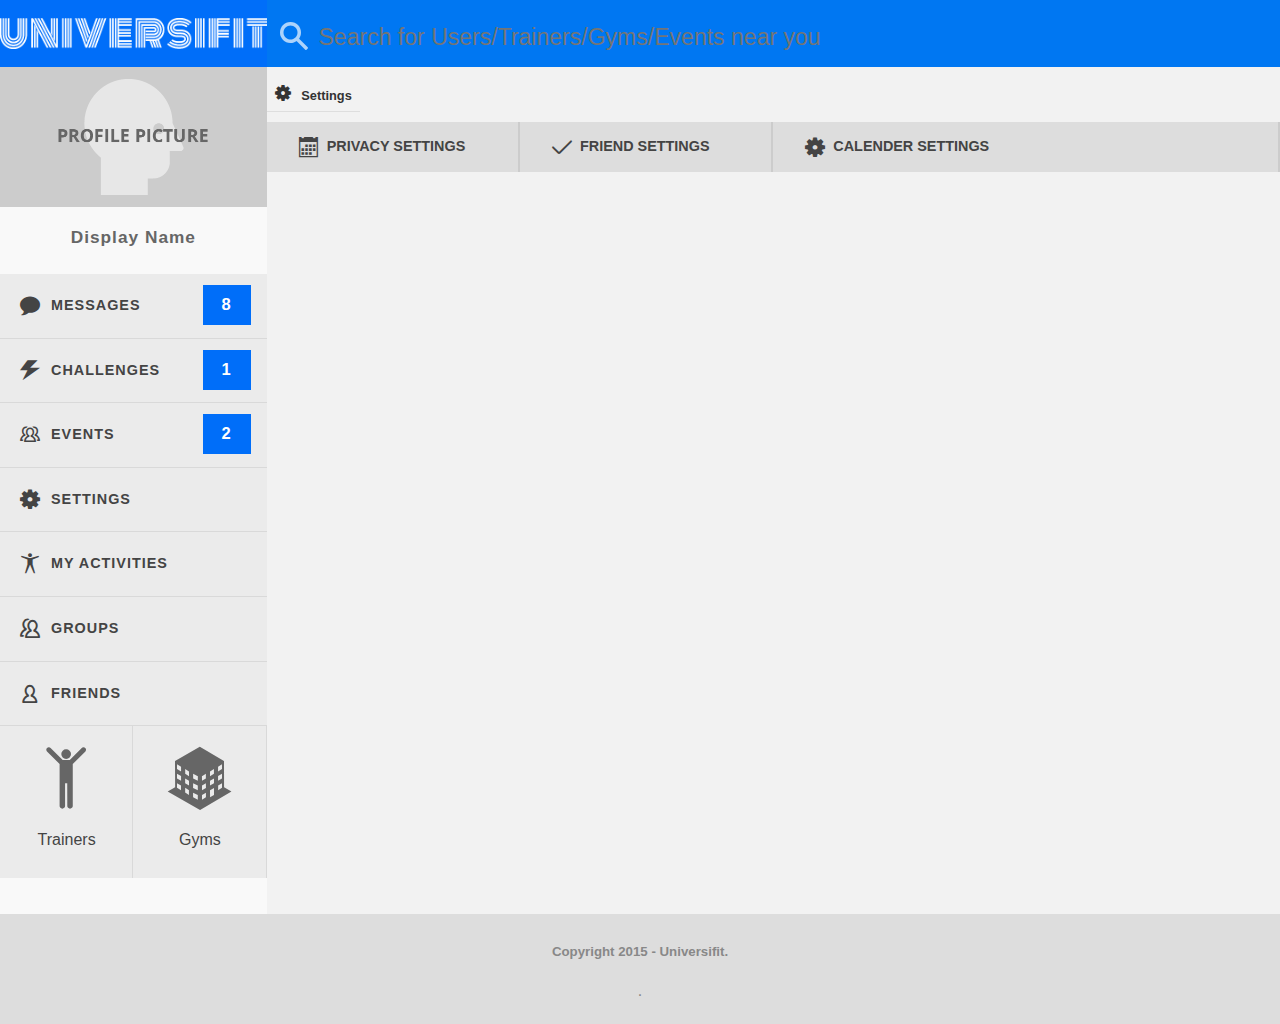
<file: ui/settings.html>
<!doctype html>
<html lang="en">
<head>
    <meta charset="utf-8">
    <meta name="viewport" content="width=device-width, initial-scale=1.0">
    <meta name="description" content="A layout example that shows off a responsive pricing table.">


    <script src="https://ajax.googleapis.com/ajax/libs/jquery/1.11.2/jquery.min.js"></script>


    <title>UNIVERSIFIT - Social Fitness - No One Left Behind</title>

    <link rel="stylesheet" href="css/pure.css">
    <link rel="stylesheet" href="css/modal.css">
    <link rel="stylesheet" href="style.css"></head>


<!--[if lte IE 8]>
  
    <link rel="stylesheet" href="http://yui.yahooapis.com/pure/0.5.0/grids-responsive-old-ie-min.css">
  
    <![endif]-->
    <!--[if gt IE 8]><!-->

    <link rel="stylesheet" href="css/grids-responsive.css">

    <!--<![endif]-->


    <!--[if lte IE 8]>
        <link rel="stylesheet" href="css/layouts/pricing-old-ie.css">
        <![endif]-->
        <!--[if gt IE 8]><!-->
        <link rel="stylesheet" href="css/sf.css">
        <!--<![endif]-->

    </head>
    <body>



<div class="l-content">
    <div class="pricing-tables pure-g">
        <div class="pure-u-1 pure-u-md-5-24">
            <div class="l-menu dblue brick">
                <a class="pm" href="index.html">
                  <img src="img/logo.png" style="max-width:280px;width:100%;height:auto;" class="cntr"></a>
            </div>

        </div>
        <div class="pure-u-1 pure-u-md-19-24">
            <div class="l-menu mblue brick lbtxt" style="min-height:37px;" id="search">
                
            <input type="text" autofocus="" placeholder="Search for Users/Trainers/Gyms/Events near you" role="search" id="search-input">
            <label class="ui_search" for="search-input"></label>

            </div>


        </div>
    </div> <!-- end pricing-tables -->
</div>

<!-- end first block -->









<div class="l-content">
    <div class="pricing-tables pure-g" id="whole">

        <div class="pure-u-1 pure-u-md-5-24" style="height:100%;">
            <div class="l-menu ccc" style="min-height:140px;position:relative;">
               <a data-toggle="modal" role="button" href="#myModal">
               <img src="img/profilepic.png" style="max-width:150px;width:100%;height:auto;" class="cntr"></a>
            </div>
            <div class="l-menu brick f9f" style="min-height:37px;position:relative;">
              <span class="cntr aa mgry">
                Display Name
              </span>
            </div>

      <div class="pure-menu pure-menu-open">
          <ul>
              <li><a class="pm" data-toggle="modal" role="button" href="#messages"><span class="i-comment fs20"></span> &nbsp; <span class="abs">Messages</span>  <div class="menu-box-number">8</div> </a></li>
              <li><a class="pm" data-toggle="modal" role="button" href="#challenges"><span class="i-lightning fs20"></span> &nbsp; <span class="abs">Challenges</span> <div class="menu-box-number">1</div> </a></li>
              <li><a class="pm" data-toggle="modal" role="button" href="#events"><span class="i-groups fs20"></span> &nbsp; <span class="abs">Events</span>  <div class="menu-box-number">2</div> </a></li>
              <li><a class="pm" href="settings.html"><span class="i-cog fs20"></span> &nbsp; <span class="abs">Settings</span></a></li>
              <li><a class="pm" href="activities.html"><span class="i-activities fs20"></span> &nbsp; <span class="abs">My Activities</span></a></li>
              <li><a class="pm" href="groups.html"><span class="i-users fs20"></span> &nbsp; <span class="abs">Groups</span></a></li>
              <li><a class="pm" href="friends.html"><span class="i-user fs20"></span> &nbsp; <span class="abs">Friends</span></a></li>                    
          </ul>
      </div>
            <div class="pure-g">
                <div class="pure-u-1-2 g128"> 
                    <span class="i-trainer fs3"></span>
                    <h4 class="information-head">Trainers</h4>
                </div>
                <div class="pure-u-1-2 g128"> 
                    <span class="i-gym fs3"></span>
                    <h4 class="information-head">Gyms</h4>
                </div>
            </div>
            &nbsp;<BR/>&nbsp;<BR/>
        </div>
        <!-- end 5-24 -->

        <div class="pure-u-1 pure-u-md-19-24 f2f">
&nbsp;<BR/>
            <span id="feed-head"> <span class="i-cog fs16"></span> &nbsp; Settings</span>
&nbsp;<BR/>
&nbsp;<BR/>

            <div class="pure-g fff" id="cal">
                <div class="pure-u-6-24 dg50"> 
                    <a href="#"><span class="i-calendar fs20"></span> &nbsp; <span class="abs">Privacy Settings</span></a></div>
                <div class="pure-u-6-24 dg50"> 
                    <a href="#"><span class="i-mark fs20"></span> &nbsp; <span class="abs">Friend Settings</span></a></div>
                <div class="pure-u-12-24 dg50"> 
                    <a href="#"><span class="i-cog fs20"></span> &nbsp; <span class="abs">Calender Settings</span></a></div>
            </div>




            <div class="pure-u" id="myfeed">
   

                 <div class="pure-u-lg-8-8"> 
                  &nbsp;<BR/>
                  &nbsp;<BR/>

                </div> 



            </div>            

        </div>
    <!-- end 19-24 -->
    </div> <!-- end pricing-tables -->
</div> <!-- end l-content -->












<div class="footer l-box">
    <p>
        <h5>Copyright 2015 - Universifit.</h5>.
    </p>
</div>




<!-- Modal -->
<!--
 * Bootstrap v2.3.2
 *
 * Copyright 2012 Twitter, Inc
 * Licensed under the Apache License v2.0
 * http://www.apache.org/licenses/LICENSE-2.0
 *
 * Designed and built with all the love in the world @twitter by @mdo and @fat.
 -->
<div id="myModal" class="modal hide fade" tabindex="-1" role="dialog" aria-labelledby="myModalLabel" aria-hidden="true">
    <div class="modal-header">
        <h4 class="be" id="myModalLabel">Profile Picture</h4>
    </div>

    <div class="modal-body">
        <div style="min-height:500px;position:relative;" class="l-menu ccc">
               <img class="cntr" style="max-width:400px;width:100%;height:auto;" src="img/big-profile.png">
        </div>

        <h4>
            Profile picture description in as many words as needed (maybe 140 character limit, on second thought).
        </h4>

                  <div class="feedfoot">
                    <a href="#" class="comment"><span class="i-comment fs16"></span>&nbsp;<span>Comment</span></a> <a href="#" class="like"><span class="i-like fs16"></span>&nbsp;<span>Like</span></a>
                  </div>
    </div>

    <div class="modal-footer">
        <button class="pure-button" data-dismiss="modal" aria-hidden="true">Close</button>
    </div>
</div>

<!-- Local Event -->
<div id="localevent" class="modal hide fade" tabindex="-1" role="dialog" aria-labelledby="myModalLabel" aria-hidden="true">
    <div class="modal-header">
        <h4 class="be" id="myModalLabel">Local Event</h4>
    </div>

    <div class="modal-body">
        <div style="min-height:500px;position:relative;text-align:center;" class="l-menu ccc">
          &nbsp;<BR/>&nbsp;<BR/>
            <span class="i-groups fs5"></span>
          &nbsp;<BR/>&nbsp;<BR/>
                    <hr>
                    <h1 class="be">Event Name</h1>
                    <hr>
                    <h5 class="be">Description in here.</h5>          
        </div>

                    <hr>
                    <h5 class="be">Time / Date / Location</h5>
                     <hr>
                    <h6 class="be">Event Creator Username</h6>       

                  <div class="feedfoot">
                    <a href="#" class="comment"><span class="i-comment fs16"></span>&nbsp;<span>Comment</span></a> <a href="#" class="like"><span class="i-like fs16"></span>&nbsp;<span>Like</span></a>
                  </div>
    </div>

    <div class="modal-footer">
      <a class="pure-button pure-button-primary" href="#"> Join</a>
        <button class="pure-button" data-dismiss="modal" aria-hidden="true">Close</button>
    </div>
</div>

<!-- Local Challenge -->
<div id="localchallenge" class="modal hide fade" tabindex="-1" role="dialog" aria-labelledby="myModalLabel" aria-hidden="true">
    <div class="modal-header">
        <h4 class="be" id="myModalLabel">Local Challenge</h4>
    </div>

    <div class="modal-body">
        <div style="min-height:500px;position:relative;text-align:center;" class="l-menu ccc">
          &nbsp;<BR/>&nbsp;<BR/>
            <span class="i-groups fs5"></span>
          &nbsp;<BR/>&nbsp;<BR/>
                    <hr>
                    <h1 class="be">The Challenge</h1> 
                    <hr>
                    <h5 class="be">Description in here.</h5>           
        </div>

                    <hr>
                    <h5 class="be">Time / Date / Location</h5>
                     <hr>
                    <h6 class="be">Challenge issued by username</h6>       

                  <div class="feedfoot">
                    <a href="#" class="comment"><span class="i-comment fs16"></span>&nbsp;<span>Comment</span></a> <a href="#" class="like"><span class="i-like fs16"></span>&nbsp;<span>Like</span></a>
                  </div>
    </div>

    <div class="modal-footer">
      <a class="pure-button pure-button-primary" href="#"> Accept</a>
        <button class="pure-button" data-dismiss="modal" aria-hidden="true">Close</button>
    </div>
</div>

<!-- MESSAGES -->
<div id="messages" class="modal hide fade" tabindex="-1" role="dialog" aria-labelledby="myModalLabel" aria-hidden="true">
    <div class="modal-header">
        <h4 class="be" id="myModalLabel">Your Messages</h4>
    </div>

    <div class="modal-body">

        <ul>
            <li> <h5><span class="i-right fs20"></span> &nbsp; Message from Username 001 - Hello...</h5>
                 <div class="feedfoot">
                    <a href="#" class="comment"><span class="i-comment fs16"></span>&nbsp;<span>Reply</span></a>
                  </div>
            </li>
            <li> <h5><span class="i-right fs20"></span> &nbsp; Message from Username 002 - Hello...</h5>
                 <div class="feedfoot">
                    <a href="#" class="comment"><span class="i-comment fs16"></span>&nbsp;<span>Reply</span></a>
                  </div>
            </li>
            <li> <h5><span class="i-right fs20"></span> &nbsp; Message from Username 003 - Hello...</h5>
                 <div class="feedfoot">
                    <a href="#" class="comment"><span class="i-comment fs16"></span>&nbsp;<span>Reply</span></a>
                  </div>
            </li>
            <li> <h5><span class="i-right fs20"></span> &nbsp; Message from Username 004 - Hello...</h5>
                 <div class="feedfoot">
                    <a href="#" class="comment"><span class="i-comment fs16"></span>&nbsp;<span>Reply</span></a>
                  </div>
            </li>
            <li> <h5><span class="i-right fs20"></span> &nbsp; Message from Username 005 - Hello...</h5>
                 <div class="feedfoot">
                    <a href="#" class="comment"><span class="i-comment fs16"></span>&nbsp;<span>Reply</span></a>
                  </div>
            </li>
            <li> <h5><span class="i-right fs20"></span> &nbsp; Message from Username 006 - Hello...</h5>
                 <div class="feedfoot">
                    <a href="#" class="comment"><span class="i-comment fs16"></span>&nbsp;<span>Reply</span></a>
                  </div>
            </li>
            <li> <h5><span class="i-right fs20"></span> &nbsp; Message from Username 007 - Hello...</h5>
                 <div class="feedfoot">
                    <a href="#" class="comment"><span class="i-comment fs16"></span>&nbsp;<span>Reply</span></a>
                  </div>
            </li>
            <li> <h5><span class="i-right fs20"></span> &nbsp; Message from Username 008 - Hello...</h5>
                 <div class="feedfoot">
                    <a href="#" class="comment"><span class="i-comment fs16"></span>&nbsp;<span>Reply</span></a>
                  </div>
            </li>                                                                                           
        </ul>

    </div>


    <div class="modal-footer">
        <button class="pure-button" data-dismiss="modal" aria-hidden="true">Close</button>
    </div>
</div>



<!-- CHALLENGES -->
<div id="challenges" class="modal hide fade" tabindex="-1" role="dialog" aria-labelledby="myModalLabel" aria-hidden="true">
    <div class="modal-header">
        <h4 class="be" id="myModalLabel">Your Challenges</h4>
    </div>

    <div class="modal-body">

        <ul>
            <li> <h5><span class="i-lightning fs20"></span> &nbsp; Challenge from Username 001 - Description of challenge</h5>
                 <div class="challengefoot">
                    <a href="#" class="button-success pure-button">Approve</a> <a href="#" class="button-error pure-button">Reject</a> 
                  </div>
            </li>
                                                                                         
        </ul>

    </div>


    <div class="modal-footer">
        <button class="pure-button" data-dismiss="modal" aria-hidden="true">Close</button>
    </div>
</div>


<!-- EVENTS -->
<div id="events" class="modal hide fade" tabindex="-1" role="dialog" aria-labelledby="myModalLabel" aria-hidden="true">
    <div class="modal-header">
        <h4 class="be" id="myModalLabel">Events</h4>
    </div>

    <div class="modal-body">

        <ul>
            <li> <h5><span class="i-right fs20"></span> &nbsp; Event Invitation from Username 001 - Location / Time / Date</h5>
                 <div class="feedfoot">
                    <a href="#" class="comment"><span class="i-comment fs16"></span>&nbsp;<span>Reply</span></a>
                  </div>
            </li>
            <li> <h5><span class="i-right fs20"></span> &nbsp; Event Invitation from Username 002 - Location / Time / Date</h5>
                 <div class="feedfoot">
                    <a href="#" class="comment"><span class="i-comment fs16"></span>&nbsp;<span>Reply</span></a>
                  </div>
            </li>
            <li> <h5><span class="i-right fs20"></span> &nbsp; Event Invitation from Username 003 - Location / Time / Date</h5>
                 <div class="feedfoot">
                    <a href="#" class="comment"><span class="i-comment fs16"></span>&nbsp;<span>Reply</span></a>
                  </div>
            </li>
                                                                                          
        </ul>

    </div>

    <div class="modal-footer">
        <button class="pure-button" data-dismiss="modal" aria-hidden="true">Close</button>
    </div>
</div>






<script src="js/bootstrap.min.js"></script>

                                                                    </body>
                                                                    </html>
</file>
<file: ui/style.css>
@font-face {
	font-family: 'ufit';
	src:url('fonts/ufit.eot?ijgtj1');
	src:url('fonts/ufit.eot?#iefixijgtj1') format('embedded-opentype'),
		url('fonts/ufit.woff?ijgtj1') format('woff'),
		url('fonts/ufit.ttf?ijgtj1') format('truetype'),
		url('fonts/ufit.svg?ijgtj1#ufit') format('svg');
	font-weight: normal;
	font-style: normal;
}

[class^="i-"], [class*=" i-"] {
	font-family: 'ufit';
	speak: none;
	font-style: normal;
	font-weight: normal;
	font-variant: normal;
	text-transform: none;
	line-height: 1;

	/* Better Font Rendering =========== */
	-webkit-font-smoothing: antialiased;
	-moz-osx-font-smoothing: grayscale;
}

.i-down:before {
	content: "\e601";
}

.i-left:before {
	content: "\e632";
}

.i-right:before {
	content: "\e637";
}

.i-up:before {
	content: "\e638";
}

.i-search:before {
	content: "\e639";
}

.i-core:before {
	content: "\e612";
}

.i-dance:before {
	content: "\e613";
}

.i-motivate:before {
	content: "\e614";
}

.i-planted-flag:before {
	content: "\e615";
}

.i-skating:before {
	content: "\e616";
}

.i-baseball:before {
	content: "\e617";
}

.i-exercise:before {
	content: "\e618";
}

.i-hiking:before {
	content: "\e619";
}

.i-tennis:before {
	content: "\e61a";
}

.i-rock-climbing:before {
	content: "\e61b";
}

.i-snowboarding:before {
	content: "\e61c";
}

.i-request:before {
	content: "\e61e";
}

.i-cardio:before {
	content: "\e61f";
}

.i-tennis2:before {
	content: "\e621";
}

.i-baseball2:before {
	content: "\e622";
}

.i-swimming:before {
	content: "\e623";
}

.i-fighting:before {
	content: "\e624";
}

.i-golf:before {
	content: "\e625";
}

.i-bicycle:before {
	content: "\e627";
}

.i-kayak:before {
	content: "\e628";
}

.i-soccer:before {
	content: "\e629";
}

.i-strength:before {
	content: "\e62b";
}

.i-scuba:before {
	content: "\e62c";
}

.i-chess:before {
	content: "\e62d";
}

.i-basketball:before {
	content: "\e62e";
}

.i-running:before {
	content: "\e62f";
}

.i-groups:before {
	content: "\e630";
}

.i-home:before {
	content: "\e600";
}

.i-clock:before {
	content: "\e602";
}

.i-calendar:before {
	content: "\e603";
}

.i-comment:before {
	content: "\e604";
}

.i-user:before {
	content: "\e605";
}

.i-users:before {
	content: "\e606";
}

.i-cog:before {
	content: "\e607";
}

.i-trophy:before {
	content: "\e608";
}

.i-fire:before {
	content: "\e609";
}

.i-activities:before {
	content: "\e60a";
}

.i-lightning:before {
	content: "\e60b";
}

.i-flag:before {
	content: "\e60c";
}

.i-eye:before {
	content: "\e60d";
}

.i-eye-blocked:before {
	content: "\e60e";
}

.i-star:before {
	content: "\e60f";
}

.i-rest:before {
	content: "\e61d";
}

.i-soccer2:before {
	content: "\e631";
}

.i-trainer:before {
	content: "\e610";
}

.i-x:before {
	content: "\e611";
}

.i-mark:before {
	content: "\e620";
}

.i-marker:before {
	content: "\e626";
}

.i-gym:before {
	content: "\e62a";
}

.i-football:before {
	content: "\e633";
}

.i-active:before {
	content: "\e634";
}

.i-like:before {
	content: "\e635";
}

.i-edit:before {
	content: "\e636";
}
</file>
<file: ui/css/grids-responsive.css>
/*!
Pure v0.5.0
Copyright 2014 Yahoo! Inc. All rights reserved.
Licensed under the BSD License.
https://github.com/yui/pure/blob/master/LICENSE.md
*/
@media screen and (min-width: 35.5em) {
    .pure-u-sm-1,
    .pure-u-sm-1-1,
    .pure-u-sm-1-2,
    .pure-u-sm-1-3,
    .pure-u-sm-2-3,
    .pure-u-sm-1-4,
    .pure-u-sm-3-4,
    .pure-u-sm-1-5,
    .pure-u-sm-2-5,
    .pure-u-sm-3-5,
    .pure-u-sm-4-5,
    .pure-u-sm-5-5,
    .pure-u-sm-1-6,
    .pure-u-sm-5-6,
    .pure-u-sm-1-8,
    .pure-u-sm-3-8,
    .pure-u-sm-5-8,
    .pure-u-sm-7-8,
    .pure-u-sm-1-12,
    .pure-u-sm-5-12,
    .pure-u-sm-7-12,
    .pure-u-sm-11-12,
    .pure-u-sm-1-24,
    .pure-u-sm-2-24,
    .pure-u-sm-3-24,
    .pure-u-sm-4-24,
    .pure-u-sm-5-24,
    .pure-u-sm-6-24,
    .pure-u-sm-7-24,
    .pure-u-sm-8-24,
    .pure-u-sm-9-24,
    .pure-u-sm-10-24,
    .pure-u-sm-11-24,
    .pure-u-sm-12-24,
    .pure-u-sm-13-24,
    .pure-u-sm-14-24,
    .pure-u-sm-15-24,
    .pure-u-sm-16-24,
    .pure-u-sm-17-24,
    .pure-u-sm-18-24,
    .pure-u-sm-19-24,
    .pure-u-sm-20-24,
    .pure-u-sm-21-24,
    .pure-u-sm-22-24,
    .pure-u-sm-23-24,
    .pure-u-sm-24-24 {
        display: inline-block;
        *display: inline;
        zoom: 1;
        letter-spacing: normal;
        word-spacing: normal;
        vertical-align: top;
        text-rendering: auto;
    }

    .pure-u-sm-1-24 {
        width: 4.1667%;
        *width: 4.1357%;
    }

    .pure-u-sm-1-12,
    .pure-u-sm-2-24 {
        width: 8.3333%;
        *width: 8.3023%;
    }

    .pure-u-sm-1-8,
    .pure-u-sm-3-24 {
        width: 12.5000%;
        *width: 12.4690%;
    }

    .pure-u-sm-1-6,
    .pure-u-sm-4-24 {
        width: 16.6667%;
        *width: 16.6357%;
    }

    .pure-u-sm-1-5 {
        width: 20%;
        *width: 19.9690%;
    }

    .pure-u-sm-5-24 {
        width: 20.8333%;
        *width: 20.8023%;
    }

    .pure-u-sm-1-4,
    .pure-u-sm-6-24 {
        width: 25%;
        *width: 24.9690%;
    }

    .pure-u-sm-7-24 {
        width: 29.1667%;
        *width: 29.1357%;
    }

    .pure-u-sm-1-3,
    .pure-u-sm-8-24 {
        width: 33.3333%;
        *width: 33.3023%;
    }

    .pure-u-sm-3-8,
    .pure-u-sm-9-24 {
        width: 37.5000%;
        *width: 37.4690%;
    }

    .pure-u-sm-2-5 {
        width: 40%;
        *width: 39.9690%;
    }

    .pure-u-sm-5-12,
    .pure-u-sm-10-24 {
        width: 41.6667%;
        *width: 41.6357%;
    }

    .pure-u-sm-11-24 {
        width: 45.8333%;
        *width: 45.8023%;
    }

    .pure-u-sm-1-2,
    .pure-u-sm-12-24 {
        width: 50%;
        *width: 49.9690%;
    }

    .pure-u-sm-13-24 {
        width: 54.1667%;
        *width: 54.1357%;
    }

    .pure-u-sm-7-12,
    .pure-u-sm-14-24 {
        width: 58.3333%;
        *width: 58.3023%;
    }

    .pure-u-sm-3-5 {
        width: 60%;
        *width: 59.9690%;
    }

    .pure-u-sm-5-8,
    .pure-u-sm-15-24 {
        width: 62.5000%;
        *width: 62.4690%;
    }

    .pure-u-sm-2-3,
    .pure-u-sm-16-24 {
        width: 66.6667%;
        *width: 66.6357%;
    }

    .pure-u-sm-17-24 {
        width: 70.8333%;
        *width: 70.8023%;
    }

    .pure-u-sm-3-4,
    .pure-u-sm-18-24 {
        width: 75%;
        *width: 74.9690%;
    }

    .pure-u-sm-19-24 {
        width: 79.1667%;
        *width: 79.1357%;
    }

    .pure-u-sm-4-5 {
        width: 80%;
        *width: 79.9690%;
    }

    .pure-u-sm-5-6,
    .pure-u-sm-20-24 {
        width: 83.3333%;
        *width: 83.3023%;
    }

    .pure-u-sm-7-8,
    .pure-u-sm-21-24 {
        width: 87.5000%;
        *width: 87.4690%;
    }

    .pure-u-sm-11-12,
    .pure-u-sm-22-24 {
        width: 91.6667%;
        *width: 91.6357%;
    }

    .pure-u-sm-23-24 {
        width: 95.8333%;
        *width: 95.8023%;
    }

    .pure-u-sm-1,
    .pure-u-sm-1-1,
    .pure-u-sm-5-5,
    .pure-u-sm-24-24 {
        width: 100%;
    }
}

@media screen and (min-width: 48em) {
    .pure-u-md-1,
    .pure-u-md-1-1,
    .pure-u-md-1-2,
    .pure-u-md-1-3,
    .pure-u-md-2-3,
    .pure-u-md-1-4,
    .pure-u-md-3-4,
    .pure-u-md-1-5,
    .pure-u-md-2-5,
    .pure-u-md-3-5,
    .pure-u-md-4-5,
    .pure-u-md-5-5,
    .pure-u-md-1-6,
    .pure-u-md-5-6,
    .pure-u-md-1-8,
    .pure-u-md-3-8,
    .pure-u-md-5-8,
    .pure-u-md-7-8,
    .pure-u-md-1-12,
    .pure-u-md-5-12,
    .pure-u-md-7-12,
    .pure-u-md-11-12,
    .pure-u-md-1-24,
    .pure-u-md-2-24,
    .pure-u-md-3-24,
    .pure-u-md-4-24,
    .pure-u-md-5-24,
    .pure-u-md-6-24,
    .pure-u-md-7-24,
    .pure-u-md-8-24,
    .pure-u-md-9-24,
    .pure-u-md-10-24,
    .pure-u-md-11-24,
    .pure-u-md-12-24,
    .pure-u-md-13-24,
    .pure-u-md-14-24,
    .pure-u-md-15-24,
    .pure-u-md-16-24,
    .pure-u-md-17-24,
    .pure-u-md-18-24,
    .pure-u-md-19-24,
    .pure-u-md-20-24,
    .pure-u-md-21-24,
    .pure-u-md-22-24,
    .pure-u-md-23-24,
    .pure-u-md-24-24 {
        display: inline-block;
        *display: inline;
        zoom: 1;
        letter-spacing: normal;
        word-spacing: normal;
        vertical-align: top;
        text-rendering: auto;
    }

    .pure-u-md-1-24 {
        width: 4.1667%;
        *width: 4.1357%;
    }

    .pure-u-md-1-12,
    .pure-u-md-2-24 {
        width: 8.3333%;
        *width: 8.3023%;
    }

    .pure-u-md-1-8,
    .pure-u-md-3-24 {
        width: 12.5000%;
        *width: 12.4690%;
    }

    .pure-u-md-1-6,
    .pure-u-md-4-24 {
        width: 16.6667%;
        *width: 16.6357%;
    }

    .pure-u-md-1-5 {
        width: 20%;
        *width: 19.9690%;
    }

    .pure-u-md-5-24 {
        width: 20.8333%;
        *width: 20.8023%;
    }

    .pure-u-md-1-4,
    .pure-u-md-6-24 {
        width: 25%;
        *width: 24.9690%;
    }

    .pure-u-md-7-24 {
        width: 29.1667%;
        *width: 29.1357%;
    }

    .pure-u-md-1-3,
    .pure-u-md-8-24 {
        width: 33.3333%;
        *width: 33.3023%;
    }

    .pure-u-md-3-8,
    .pure-u-md-9-24 {
        width: 37.5000%;
        *width: 37.4690%;
    }

    .pure-u-md-2-5 {
        width: 40%;
        *width: 39.9690%;
    }

    .pure-u-md-5-12,
    .pure-u-md-10-24 {
        width: 41.6667%;
        *width: 41.6357%;
    }

    .pure-u-md-11-24 {
        width: 45.8333%;
        *width: 45.8023%;
    }

    .pure-u-md-1-2,
    .pure-u-md-12-24 {
        width: 50%;
        *width: 49.9690%;
    }

    .pure-u-md-13-24 {
        width: 54.1667%;
        *width: 54.1357%;
    }

    .pure-u-md-7-12,
    .pure-u-md-14-24 {
        width: 58.3333%;
        *width: 58.3023%;
    }

    .pure-u-md-3-5 {
        width: 60%;
        *width: 59.9690%;
    }

    .pure-u-md-5-8,
    .pure-u-md-15-24 {
        width: 62.5000%;
        *width: 62.4690%;
    }

    .pure-u-md-2-3,
    .pure-u-md-16-24 {
        width: 66.6667%;
        *width: 66.6357%;
    }

    .pure-u-md-17-24 {
        width: 70.8333%;
        *width: 70.8023%;
    }

    .pure-u-md-3-4,
    .pure-u-md-18-24 {
        width: 75%;
        *width: 74.9690%;
    }

    .pure-u-md-19-24 {
        width: 79.1667%;
        *width: 79.1357%;
    }

    .pure-u-md-4-5 {
        width: 80%;
        *width: 79.9690%;
    }

    .pure-u-md-5-6,
    .pure-u-md-20-24 {
        width: 83.3333%;
        *width: 83.3023%;
    }

    .pure-u-md-7-8,
    .pure-u-md-21-24 {
        width: 87.5000%;
        *width: 87.4690%;
    }

    .pure-u-md-11-12,
    .pure-u-md-22-24 {
        width: 91.6667%;
        *width: 91.6357%;
    }

    .pure-u-md-23-24 {
        width: 95.8333%;
        *width: 95.8023%;
    }

    .pure-u-md-1,
    .pure-u-md-1-1,
    .pure-u-md-5-5,
    .pure-u-md-24-24 {
        width: 100%;
    }
}

@media screen and (min-width: 64em) {
    .pure-u-lg-1,
    .pure-u-lg-1-1,
    .pure-u-lg-1-2,
    .pure-u-lg-1-3,
    .pure-u-lg-2-3,
    .pure-u-lg-1-4,
    .pure-u-lg-3-4,
    .pure-u-lg-1-5,
    .pure-u-lg-2-5,
    .pure-u-lg-3-5,
    .pure-u-lg-4-5,
    .pure-u-lg-5-5,
    .pure-u-lg-1-6,
    .pure-u-lg-5-6,
    .pure-u-lg-1-8,
    .pure-u-lg-3-8,
    .pure-u-lg-5-8,
    .pure-u-lg-7-8,
    .pure-u-lg-1-12,
    .pure-u-lg-5-12,
    .pure-u-lg-7-12,
    .pure-u-lg-11-12,
    .pure-u-lg-1-24,
    .pure-u-lg-2-24,
    .pure-u-lg-3-24,
    .pure-u-lg-4-24,
    .pure-u-lg-5-24,
    .pure-u-lg-6-24,
    .pure-u-lg-7-24,
    .pure-u-lg-8-24,
    .pure-u-lg-9-24,
    .pure-u-lg-10-24,
    .pure-u-lg-11-24,
    .pure-u-lg-12-24,
    .pure-u-lg-13-24,
    .pure-u-lg-14-24,
    .pure-u-lg-15-24,
    .pure-u-lg-16-24,
    .pure-u-lg-17-24,
    .pure-u-lg-18-24,
    .pure-u-lg-19-24,
    .pure-u-lg-20-24,
    .pure-u-lg-21-24,
    .pure-u-lg-22-24,
    .pure-u-lg-23-24,
    .pure-u-lg-24-24 {
        display: inline-block;
        *display: inline;
        zoom: 1;
        letter-spacing: normal;
        word-spacing: normal;
        vertical-align: top;
        text-rendering: auto;
    }

    .pure-u-lg-1-24 {
        width: 4.1667%;
        *width: 4.1357%;
    }

    .pure-u-lg-1-12,
    .pure-u-lg-2-24 {
        width: 8.3333%;
        *width: 8.3023%;
    }

    .pure-u-lg-1-8,
    .pure-u-lg-3-24 {
        width: 12.5000%;
        *width: 12.4690%;
    }

    .pure-u-lg-1-6,
    .pure-u-lg-4-24 {
        width: 16.6667%;
        *width: 16.6357%;
    }

    .pure-u-lg-1-5 {
        width: 20%;
        *width: 19.9690%;
    }

    .pure-u-lg-5-24 {
        width: 20.8333%;
        *width: 20.8023%;
    }

    .pure-u-lg-1-4,
    .pure-u-lg-6-24 {
        width: 25%;
        *width: 24.9690%;
    }

    .pure-u-lg-7-24 {
        width: 29.1667%;
        *width: 29.1357%;
    }

    .pure-u-lg-1-3,
    .pure-u-lg-8-24 {
        width: 33.3333%;
        *width: 33.3023%;
    }

    .pure-u-lg-3-8,
    .pure-u-lg-9-24 {
        width: 37.5000%;
        *width: 37.4690%;
    }

    .pure-u-lg-2-5 {
        width: 40%;
        *width: 39.9690%;
    }

    .pure-u-lg-5-12,
    .pure-u-lg-10-24 {
        width: 41.6667%;
        *width: 41.6357%;
    }

    .pure-u-lg-11-24 {
        width: 45.8333%;
        *width: 45.8023%;
    }

    .pure-u-lg-1-2,
    .pure-u-lg-12-24 {
        width: 50%;
        *width: 49.9690%;
    }

    .pure-u-lg-13-24 {
        width: 54.1667%;
        *width: 54.1357%;
    }

    .pure-u-lg-7-12,
    .pure-u-lg-14-24 {
        width: 58.3333%;
        *width: 58.3023%;
    }

    .pure-u-lg-3-5 {
        width: 60%;
        *width: 59.9690%;
    }

    .pure-u-lg-5-8,
    .pure-u-lg-15-24 {
        width: 62.5000%;
        *width: 62.4690%;
    }

    .pure-u-lg-2-3,
    .pure-u-lg-16-24 {
        width: 66.6667%;
        *width: 66.6357%;
    }

    .pure-u-lg-17-24 {
        width: 70.8333%;
        *width: 70.8023%;
    }

    .pure-u-lg-3-4,
    .pure-u-lg-18-24 {
        width: 75%;
        *width: 74.9690%;
    }

    .pure-u-lg-19-24 {
        width: 79.1667%;
        *width: 79.1357%;
    }

    .pure-u-lg-4-5 {
        width: 80%;
        *width: 79.9690%;
    }

    .pure-u-lg-5-6,
    .pure-u-lg-20-24 {
        width: 83.3333%;
        *width: 83.3023%;
    }

    .pure-u-lg-7-8,
    .pure-u-lg-21-24 {
        width: 87.5000%;
        *width: 87.4690%;
    }

    .pure-u-lg-11-12,
    .pure-u-lg-22-24 {
        width: 91.6667%;
        *width: 91.6357%;
    }

    .pure-u-lg-23-24 {
        width: 95.8333%;
        *width: 95.8023%;
    }

    .pure-u-lg-1,
    .pure-u-lg-1-1,
    .pure-u-lg-5-5,
    .pure-u-lg-24-24 {
        width: 100%;
    }
}

@media screen and (min-width: 80em) {
    .pure-u-xl-1,
    .pure-u-xl-1-1,
    .pure-u-xl-1-2,
    .pure-u-xl-1-3,
    .pure-u-xl-2-3,
    .pure-u-xl-1-4,
    .pure-u-xl-3-4,
    .pure-u-xl-1-5,
    .pure-u-xl-2-5,
    .pure-u-xl-3-5,
    .pure-u-xl-4-5,
    .pure-u-xl-5-5,
    .pure-u-xl-1-6,
    .pure-u-xl-5-6,
    .pure-u-xl-1-8,
    .pure-u-xl-3-8,
    .pure-u-xl-5-8,
    .pure-u-xl-7-8,
    .pure-u-xl-1-12,
    .pure-u-xl-5-12,
    .pure-u-xl-7-12,
    .pure-u-xl-11-12,
    .pure-u-xl-1-24,
    .pure-u-xl-2-24,
    .pure-u-xl-3-24,
    .pure-u-xl-4-24,
    .pure-u-xl-5-24,
    .pure-u-xl-6-24,
    .pure-u-xl-7-24,
    .pure-u-xl-8-24,
    .pure-u-xl-9-24,
    .pure-u-xl-10-24,
    .pure-u-xl-11-24,
    .pure-u-xl-12-24,
    .pure-u-xl-13-24,
    .pure-u-xl-14-24,
    .pure-u-xl-15-24,
    .pure-u-xl-16-24,
    .pure-u-xl-17-24,
    .pure-u-xl-18-24,
    .pure-u-xl-19-24,
    .pure-u-xl-20-24,
    .pure-u-xl-21-24,
    .pure-u-xl-22-24,
    .pure-u-xl-23-24,
    .pure-u-xl-24-24 {
        display: inline-block;
        *display: inline;
        zoom: 1;
        letter-spacing: normal;
        word-spacing: normal;
        vertical-align: top;
        text-rendering: auto;
    }

    .pure-u-xl-1-24 {
        width: 4.1667%;
        *width: 4.1357%;
    }

    .pure-u-xl-1-12,
    .pure-u-xl-2-24 {
        width: 8.3333%;
        *width: 8.3023%;
    }

    .pure-u-xl-1-8,
    .pure-u-xl-3-24 {
        width: 12.5000%;
        *width: 12.4690%;
    }

    .pure-u-xl-1-6,
    .pure-u-xl-4-24 {
        width: 16.6667%;
        *width: 16.6357%;
    }

    .pure-u-xl-1-5 {
        width: 20%;
        *width: 19.9690%;
    }

    .pure-u-xl-5-24 {
        width: 20.8333%;
        *width: 20.8023%;
    }

    .pure-u-xl-1-4,
    .pure-u-xl-6-24 {
        width: 25%;
        *width: 24.9690%;
    }

    .pure-u-xl-7-24 {
        width: 29.1667%;
        *width: 29.1357%;
    }

    .pure-u-xl-1-3,
    .pure-u-xl-8-24 {
        width: 33.3333%;
        *width: 33.3023%;
    }

    .pure-u-xl-3-8,
    .pure-u-xl-9-24 {
        width: 37.5000%;
        *width: 37.4690%;
    }

    .pure-u-xl-2-5 {
        width: 40%;
        *width: 39.9690%;
    }

    .pure-u-xl-5-12,
    .pure-u-xl-10-24 {
        width: 41.6667%;
        *width: 41.6357%;
    }

    .pure-u-xl-11-24 {
        width: 45.8333%;
        *width: 45.8023%;
    }

    .pure-u-xl-1-2,
    .pure-u-xl-12-24 {
        width: 50%;
        *width: 49.9690%;
    }

    .pure-u-xl-13-24 {
        width: 54.1667%;
        *width: 54.1357%;
    }

    .pure-u-xl-7-12,
    .pure-u-xl-14-24 {
        width: 58.3333%;
        *width: 58.3023%;
    }

    .pure-u-xl-3-5 {
        width: 60%;
        *width: 59.9690%;
    }

    .pure-u-xl-5-8,
    .pure-u-xl-15-24 {
        width: 62.5000%;
        *width: 62.4690%;
    }

    .pure-u-xl-2-3,
    .pure-u-xl-16-24 {
        width: 66.6667%;
        *width: 66.6357%;
    }

    .pure-u-xl-17-24 {
        width: 70.8333%;
        *width: 70.8023%;
    }

    .pure-u-xl-3-4,
    .pure-u-xl-18-24 {
        width: 75%;
        *width: 74.9690%;
    }

    .pure-u-xl-19-24 {
        width: 79.1667%;
        *width: 79.1357%;
    }

    .pure-u-xl-4-5 {
        width: 80%;
        *width: 79.9690%;
    }

    .pure-u-xl-5-6,
    .pure-u-xl-20-24 {
        width: 83.3333%;
        *width: 83.3023%;
    }

    .pure-u-xl-7-8,
    .pure-u-xl-21-24 {
        width: 87.5000%;
        *width: 87.4690%;
    }

    .pure-u-xl-11-12,
    .pure-u-xl-22-24 {
        width: 91.6667%;
        *width: 91.6357%;
    }

    .pure-u-xl-23-24 {
        width: 95.8333%;
        *width: 95.8023%;
    }

    .pure-u-xl-1,
    .pure-u-xl-1-1,
    .pure-u-xl-5-5,
    .pure-u-xl-24-24 {
        width: 100%;
    }
}
</file>
<file: ui/css/layouts/pricing-old-ie.css>
/*
 * -- BASE STYLES --
 * Most of these are inherited from Base, but I want to change a few.
 */

body {
    color: #526066;
}

h2,
h3 {
    letter-spacing: 0.25em;
    text-transform: uppercase;
    font-weight: 600;
}

p {
    line-height: 1.6em;
}

/*
 * -- Layout Styles --
 */

.l-content {
    margin: 0 auto;
}

.l-box {
    padding: 0.5em 2em;
}

/*
 * -- MENU STYLES --
 * Make the menu have a very faint box-shadow.
 */

.pure-menu {
    box-shadow: 0 1px 1px rgba(0,0,0, 0.10);
}

/*
 * -- BANNER --
 * The top banner with the headings. By using a combination
 * of `display: table;` and `display: table-cell;`, we can
 * vertically center the text.
 */

.banner {
    background: transparent url('http://24.media.tumblr.com/ccb268832580ac12951828a1c179de69/tumblr_mo2xbk8JUK1st5lhmo1_1280.jpg') 0 0 no-repeat fixed;
    text-align: center;
    background-size: cover;
    filter: progid:DXImageTransform.Microsoft.AlphaImageLoader(src='http://24.media.tumblr.com/ccb268832580ac12951828a1c179de69/tumblr_mo2xbk8JUK1st5lhmo1_1280.jpg', sizingMethod='scale');
    height: 200px;
    width: 100%;
    margin-bottom: 3em;
    display: table;
}

.banner-head {
    display: table-cell;
    vertical-align: middle;
    margin-bottom: 0;
    font-size: 2em;
    color: white;
    font-weight: 500;
    text-shadow: 0 1px 1px black;
}

/*
 * -- PRICING TABLE WRAPPER --
 * This element wraps up all the pricing table elements
 */

.pricing-tables,
.information {
    max-width: 980px;
    margin: 0 auto;
}

.pricing-tables {
    margin-bottom: 3.125em;
    text-align: center;
}

/*
 * -- PRICING TABLE  --
 * Every pricing table has the .pricing-table class
 */

.pricing-table {
    border: 1px solid #ddd;
    margin: 0 0.5em 2em;
    padding: 0 0 3em;
}

/*
 * -- PRICING TABLE HEADER COLORS --
 * Choose a different color based on the type of pricing table.
 */

.pricing-table-free .pricing-table-header {
    background: #519251;
}

.pricing-table-biz .pricing-table-header {
    background: #2c4985;
}

/*
 * -- PRICING TABLE HEADER --
 * By default, a header is black/white, and has some styles for its <h2> name.
 */

.pricing-table-header {
    background: #111;
    color: #fff;
}

.pricing-table-header h2 {
    margin: 0;
    padding-top: 2em;
    font-size: 1em;
    font-weight: normal;
}

/*
 * -- PRICING TABLE PRICE --
 * Styles for the price and the corresponding <span>per month</span>
 */

.pricing-table-price {
    font-size: 6em;
    margin: 0.2em 0 0;
    font-weight: 100;
}

.pricing-table-price span {
    display: block;
    text-transform: uppercase;
    font-size: 0.2em;
    padding-bottom: 2em;
    font-weight: 400;
    color: rgba(255, 255, 255, 0.5);
    *color: #fff;
}

/*
 * -- PRICING TABLE LIST --
 * Each pricing table has a <ul> which is denoted by the .pricing-table-list class
 */

.pricing-table-list {
    list-style-type: none;
    margin: 0;
    padding: 0;
    text-align: center;
}

/*
 * -- PRICING TABLE LIST ELEMENTS --
 * Styles for the individual list elements within each pricing table
 */

.pricing-table-list li {
    padding: 0.8em 0;
    background: #f7f7f7;
    border-bottom: 1px solid #e7e7e7;
}

/*
 * -- PRICING TABLE BUTTON --
 * Styles for the "Choose" button at the bottom of a pricing table.
 * This inherits from Pure Button.
 */

.button-choose {
    border: 1px solid #ccc;
    background: #fff;
    color: #333;
    border-radius: 2em;
    font-weight: bold;
    position: relative;
    bottom: -1.5em;
}

.information-head {
    color: black;
    font-weight: 500;
}

.footer {
    background: #111;
    color: #888;
    text-align: center;
}

.footer a {
    color: #ddd;
}

/*
 * -- TABLET MEDIA QUERIES --
 * On tablets, we want to slightly adjust the size of the banner
 * text and add some vertical space between the various pricing tables
 */

.banner-head {
    font-size: 4em;
}

.pricing-table {
    margin-bottom: 0;
}

/*
 * -- PHONE MEDIA QUERIES --
 * On phones, we want to reduce the height and font-size of the banner further
 */

.banner {
    height: 400px;
}

.banner-head {
    font-size: 3em;
}
</file>
<file: ui/css/sf.css>
/*
 * -- BASE STYLES --
 * Most of these are inherited from Base, but I want to change a few.
 */
body {
    color: #FFF;
}

h2, h3 {
    font-weight: 600;
    letter-spacing: 1px;
    text-transform: uppercase;
}

p {
    line-height: 1.6em;
}


/*
 * -- Layout Styles --
 */
.l-content {
    margin: 0;
    text-align: left;
}

.l-box {
    padding: 0.5em 2em;
}

.aa {
  color: inherit;
  font-family: "Archivo Narrow","Helvetica Neue",Helvetica,Arial,sans-serif;
  font-size: 1.2em;
  font-weight: 700;
  letter-spacing: 1px;
  line-height: 3.5em;
  white-space: nowrap;
}
.mgry{
    color: #666666;
}
.f2f{
    background-color: #F2F2F2;
}
.lo{
    background-color: #FBD279 !important;
}
.db{
    background-color: #0054A8;
}

/*
 * -- S E A R C H --
 */

#search input {
  color: #fff;
  font-size: 2.15em;
  padding: 0.85em 0 0.75em 1.5em;
}
#search input {
  background: inherit;
  border: 0 none;
  font-size: 1.6em;
  outline: medium none;
  padding: 9px 0 9px 2.25em;
  width: 90%;
}

#search .ui_search::before {
  font-size: 0.75em;
  left: 10%;
  position: relative;
  top: 50%;
}

.ui_search::before {
  content: "";
}
.ui_search::before {
  content: "";
  font-size: 2em;
}
[class*="ui_"]::before, [data-icon]::before, [class*="ui_"]::after, [data-icon]::after {
  font-family: "ufit";
  font-size: 1.3em;
  font-style: normal;
  font-variant: normal;
  font-weight: normal;
  line-height: 1;
  position: relative;
  text-transform: none;
  top: -1px;
  vertical-align: middle;
}

[class*="ui_"]::before, [data-icon]::before, [class*="ui_"]::after, [data-icon]::after {
  font-family: "ufit";
  font-size: 1.3em;
  font-style: normal;
  font-variant: normal;
  font-weight: normal;
  line-height: 1;
  position: relative;
  text-transform: none;
  top: -1px;
  vertical-align: middle;
}

#search label[for="search-input"] {
  height: 83px;
}

#search label[for="search-input"] {
  cursor: pointer;
  display: block;
  height: 45px;
  position: absolute;
  top: 0;
  transition: opacity 0.3s ease 0s;
  width: 3.5em;
}

#search .ui_search {
  font-size: 2.5714em;
  top: 25%;
}

/*
 * -- MENU STYLES --
 * Make the menu have a very faint box-shadow.
 */
.pure-menu {
   
}

.pure-menu li a {
    font-family: 'Archivo Narrow', "Helvetica Neue", Helvetica, Arial, sans-serif;
}

#eights {
    cursor: pointer;
    position: relative;display: block;}
#eights div {
  padding: 0 0rem 1.25rem;
  text-align: center;
}

#eights div:nth-child(odd) {
  background: #F2F2F2;
}

#eights div:nth-child(even) {
  background: #FAFAFA;
}
#eights div:hover{
    background-color: #006ef9;
}
#eights div:hover .fs4{
    color: #FFF;
}
#eights div:hover .information-head {
  color: #FFF;
}
#eights div img{
    border: 1px solid #CCCCCC;
    display: inline-block;
    position: relative;
    margin:14px;
    max-width:82px;width:100%;height:auto;
}
#cal{
-webkit-box-shadow: inset 0px -5px 20px -10px rgba(0,0,0,0.5);
-moz-box-shadow: inset 0px -5px 20px -10px rgba(0,0,0,0.5);
box-shadow: inset 0px -5px 20px -10px rgba(0,0,0,0.5);
}
#cal a {
  color: #444;
  display: block;
  font-size: .9em;
  font-weight: 700;
  line-height: 1.3em;
  padding: 15px 0 10px 32px;
  text-align: left;
  text-decoration: none;
  text-transform: uppercase;
  white-space: nowrap;
}
#featured hr {
 border: 0; height: 0; border-top: 1px solid rgba(0, 0, 0, 0.1); border-bottom: 1px solid rgba(255, 255, 255, 0.3);
  width: 30%;
}
#featured a{
  text-decoration: none;
}
#localevent hr {
 border: 0; height: 0; border-top: 1px solid rgba(0, 0, 0, 0.1); border-bottom: 1px solid rgba(255, 255, 255, 0.3);
  width: 100%;
}
#localchallenge hr {
 border: 0; height: 0; border-top: 1px solid rgba(0, 0, 0, 0.1); border-bottom: 1px solid rgba(255, 255, 255, 0.3);
  width: 100%;
}
#messages hr {
 border: 0; height: 0; border-top: 1px solid rgba(0, 0, 0, 0.1); border-bottom: 1px solid rgba(255, 255, 255, 0.3);
  width: 100%;
}
#messages > ul {
  left: 0;
  top: 0;
  visibility: visible;
}
#messages > ul {
  position: relative;
}
#messages ul {
  left: -10000px;
  list-style: outside none none;
  margin: 0;
  padding: 0;
  top: -10000px;
  z-index: 1;
}
#messages > ul {
  visibility: visible;
  list-style: outside none none;
}
#messages li {
   padding: 16px;
   display: block;
   position: relative;
   border-bottom: 1px solid #eee;
}
#messages a{
  text-decoration: none;
}
#messages li:nth-child(odd) {
  background: #FFF;
}

#messages li:nth-child(even) {
  background: #FAFAFA;
}
#messages li:hover {
  background: #EEE;
}

#challenges hr {
 border: 0; height: 0; border-top: 1px solid rgba(0, 0, 0, 0.1); border-bottom: 1px solid rgba(255, 255, 255, 0.3);
  width: 100%;
}
#challenges > ul {
  left: 0;
  top: 0;
  visibility: visible;
}
#challenges > ul {
  position: relative;
}
#challenges ul {
  left: -10000px;
  list-style: outside none none;
  margin: 0;
  padding: 0;
  top: -10000px;
  z-index: 1;
}
#challenges > ul {
  visibility: visible;
  list-style: outside none none;
}
#challenges li {
  border-bottom: 1px solid #eee;
  display: block;
  padding: 0 12px 24px;
  position: relative;
}
#challenges a{
  text-decoration: none;
}
#challenges li:nth-child(odd) {
  background: #FFF;
}

#challenges li:nth-child(even) {
  background: #FAFAFA;
}
.challengefoot {
  bottom: 8px;
  display: inline-block !important;
  height: 28px !important;
  padding-right: 0;
  position: absolute !important;
  right: 0;
  text-align: right;
  width: 100%;
}
.challengefoot .pure-button {
  padding: 0.5em 1.25em;
}

        .button-success {
          color: #FFF !important;
            background: rgb(28, 184, 65); /* this is a green */
        }

        .button-error {
          color: #FFF !important;
            background: rgb(202, 60, 60); /* this is a maroon */
        }

#events hr {
 border: 0; height: 0; border-top: 1px solid rgba(0, 0, 0, 0.1); border-bottom: 1px solid rgba(255, 255, 255, 0.3);
  width: 100%;
}
#events > ul {
  left: 0;
  top: 0;
  visibility: visible;
}
#events > ul {
  position: relative;
}
#events ul {
  left: -10000px;
  list-style: outside none none;
  margin: 0;
  padding: 0;
  top: -10000px;
  z-index: 1;
}
#events > ul {
  visibility: visible;
  list-style: outside none none;
}
#events li {
   padding: 16px;
   display: block;
   position: relative;
   border-bottom: 1px solid #A4CEFA;
}
#events a{
  text-decoration: none;
}
#events li:nth-child(odd) {
  background: #FFF;
}

#events li:nth-child(even) {
  background: #FAFAFA;
}
#events li:hover{
  background: #A4CEFA;
}



.be{
  color: #555;
  margin: .25rem 0;
}
#myfeed {
  width: 100%;
}
#myfeed div{
    display: block;
    height: 112px;
    position: relative;
}

#myfeed div img{
    border: 1px solid #CCCCCC;
    display: inline-block;
    position: relative;
    margin:14px;
    max-width:82px;width:100%;height:auto;
}
#myfeed div p{
  display: block !important;
  color: #444;
  display: inline;
  font-size: 1.05em;
  font-weight: 700;
  letter-spacing: 0;
  line-height: 1.3em;
  padding: 0.25rem 0 0.25rem 1.25rem;
  position: absolute;
  margin: 0.25rem;
}
#myfeed div table{
  width: 100%;
}

.fed{
    position: relative;
    border-bottom: 1px solid #CCCCCC;
    padding: 1rem 0;
    box-shadow: inset -1px 0 0 #ccc;
}
.fed:hover{
    border-color: #006ef9;
}
.feedfoot {
  bottom: 0;
  display: inline-block !important;
  height: 28px !important;
  padding-right: 32px;
  position: absolute !important;
  right: 0;
  text-align: right;
  width: 100%;
}
.feedfoot a{
    display: inline-block !important;
    color: #777;
  font-size: 0.8em;
  font-weight: 700;
  letter-spacing: 0;
  line-height: 1em;
  text-decoration: none;
}
.feedfoot a span{
    vertical-align: middle;
}
.comment:hover{
    color: #006ef9;
}
.like:hover{
    color: #D54646;
}
.bs{
    margin-bottom: 24px;
        -webkit-box-shadow: 0 8px 4px -6px rgba(0,0,0,0.2);
       -moz-box-shadow: 0 8px 4px -6px rgba(0,0,0,0.2);
            box-shadow: 0 8px 4px -6px rgba(0,0,0,0.2);
}
#search h2{
    margin: 0.4em 0 !important;
}
#whole{
    background-color: #F9F9F9;
}
#feed-head {
  border-bottom: 1px solid #dedede;
  color: #333;
  font-size: 0.8em;
  font-weight: 700;
  height: 32px;
  line-height: 1.25em;
  padding: 0.5rem;
  text-align: center;
  width: 100% !important;
}
.ava{
    float:left;display:inline-block;height:100%;
    width:10%;position:relative;
}
.feedview{
    float:left;display:inline-block;height:100%;
    width:90%;position:relative;
}
.displaynameview {
  display: inline-block;
  color: #006EF9;
  font-size: 0.9em;
  font-weight: 700;
  margin: 1rem 0 0.25rem 1.5rem;
}
.displaynameview:hover{
    text-decoration: none;
}
.timeview {
  color: #666;
  display: inline-block;
  font-size: 0.7em;
  margin: 0.75rem 0 0.25rem 1.5rem;
}
.dg50{
    position: relative;
    background-color: #DDDDDD;
    height: 50px;
    box-shadow: inset -2px 0 0 #ccc;
    text-align: center;
    vertical-align: middle;
}
.dg50:hover{
    background-color: #CCC;
}

.w204{
    cursor: pointer;
    box-shadow: inset -2px 0 0 #d9d9d9;
    background-color: #FFF;
    height: 204px;
    text-align: center;
    padding: 1.75rem 0rem 0;
}
.w204:hover{
    background-color: #ebebeb;
}
.w204:hover .fs5{
    color: #fff;
}
.g128{
    cursor: pointer;
    box-shadow: inset -1px 0 0 #d9d9d9;
    background-color: #EBEBEB;
    height: 128px;
    text-align: center;
    padding: 1.25rem 0rem 0.25rem;
}
.g128:hover{
    background-color: #f9f9f9;
    }
.g128:hover .fs3 {
  color: #006ef9;
}   
.fs1 {
    color:#006ef9;
    font-size: 80px;
}
.fs3 {
  color: #666;
  font-size: 64px;
}
.fs4 {
  color: #000;
  font-size: 64px;
}
.fs5 {
    color:#EBEBEB;
    font-size: 96px;
}

.home-menu ul {
    float: right;
}

#week {position: relative;display: block;color:#E8F3FF;}
#week div {text-align: center;padding: 1.25rem 0rem .25rem;color:#E8F3FF;cursor: pointer;}
#week h3{
    color:#E8F3FF;
font-weight: 500;}

#week div:nth-child(1) {
background:#002449 !important;}

#week div:nth-child(odd) {
  background: #0482FF;
}

#week div:nth-child(even) {
  background: #006EF9;
}

#week div:hover {
  background: #004488;
}
.fs2 {
    color:#E8F3FF;
    font-size: 80px;
    cursor: pointer;
}


.ss {
    font-family: 'Source Sans Pro', "Helvetica Neue", Helvetica, Arial, sans-serif;
    text-shadow: 0 1px 0 #000;
}
.ss:hover {
    text-shadow: 0 1px 0 #FFF;
}

.an {
    font-family: 'Archivo Narrow', "Helvetica Neue", Helvetica, Arial, sans-serif;
    font-size: 13px;
    letter-spacing: 2px;
    line-height: 43px;
    text-transform: uppercase;
}


.xtop{
    background-color: #F2F2F2 !important;
    color: #333 !important;
}
.menu-row li a {
    border-bottom: 3px solid #c0c0c0;
    color: #505050;
    display: inline-block;
    font-size: 13px;
    letter-spacing: 2px;
    line-height: 43px;
    padding: 0 20px;
    text-transform: uppercase;
}



/* SEPERATISTS */

.leftrailmodule--popular .strapline--leftrail {
    margin-bottom: 53px;
}
.strapline--leftrail {
    text-align: center;
}
.strapline, .strapline a {
    color: #aaa;
}
.strapline {
    border-bottom: 1px solid rgba(0, 0, 0, 0.1);
    height: 9px;
    line-height: 1.5;
    margin-bottom: 20px;
    white-space: nowrap;
}
.text-micro {
    font-size: 0.75rem;
}
.text-upper {
    text-transform: uppercase;
}



.strapline .strapline-bg {
    background-color: #f7f7f7;
    display: inline-block;
    max-width: 100%;
    overflow: hidden;
    padding: 0 5px;
    text-overflow: ellipsis;
    white-space: nowrap;
}
.strapline--leftrail .strapline-bg {
    color: #9a9a9a;
    font-family: "Source Sans Pro",sans-serif;
    font-size: 0.8rem;
    font-weight: 400;
    letter-spacing: 2px;
    padding: 0 0.5em;
}


.abs{position:absolute;}

.ribbon {
    background: none repeat scroll 0 0 #2d3e50;
    color: #aaa;
}
.mblue{background: none repeat scroll 0 0 #0077F2;}
.dblue{background: none repeat scroll 0 0 #006EF9;}
.fff{background-color: #FFF;}
.ccc{background-color: #CCC;}
.f9f{background-color: #F9F9F9;}

.lbtxt{color: #ADD3FB;}


.eventbrdr{
box-shadow: inset -2px 0 0 #F2F2F2;}

.cntr {
    position: absolute;
    text-align: center;    
    margin: auto;
    display: block;
    bottom: 0;
    left: 0;
    right: 0;
    top: 0;
    z-index: 14;
}


.fs20 {
    font-size: 20px;
}
.fs16 {
    font-size: 16px;
}
.l-menu {
    margin;
    visibility: visible;
    width: 100%;
    z-index: 2;
}


.l-menu ul {
    font-family: 'Archivo Narrow', "Helvetica Neue", Helvetica, Arial, sans-serif;
    position: relative;    
    vertical-align: middle;     
    white-space: nowrap;    
    margin: 0;
    padding: 0 0 0 1em;
    z-index: 1;

}
.l-menu li {
    display: inline-block;
    list-style: outside none none !important;
}
.l-menu li a {
    display: block;
    line-height: 1.5em;
    padding: 15px 20px;
    font-size: 90%;   
    color: #005FC2;
    font-weight: 600;
    letter-spacing: 1px;
    text-transform: uppercase;
    text-decoration: none;
}

.brick {
    min-height: 37px;
    max-height: 37px;
    position: relative;
    display: block;
    line-height: 1.5em;
    padding: 15px 0;
    font-size: 90%;   
}

.l-menu li a:hover {
    color: #A8D3FF;
}



/* MAIN MENU STYLING */

.pure-menu.pure-menu-open,
.pure-menu.pure-menu-horizontal li .pure-menu-children {
    background: #EBEBEB; /* Old browsers */
    border: 0px solid #b7b7b7;
}



/*
 * -- PRICING TABLE WRAPPER --
 * This element wraps up all the pricing table elements
 */
 .pricing-tables,
 .information {
    max-width: 1440px;
    margin: 0 auto;
 }
.pricing-tables {
    text-align: left;
    padding-left: 0;
}

/*
 * -- PRICING TABLE  --
 * Every pricing table has the .pricing-table class
 */
.pricing-table {
    border: 0px solid #ddd;
    margin: 0 0 2em;
    padding: 0 0 3em;
}

/*
 * -- PRICING TABLE HEADER COLORS --
 * Choose a different color based on the type of pricing table.
 */
.pricing-table-free .pricing-table-header {
    background: #2B5FCA;
}

.pricing-table-biz .pricing-table-header {
    background: #3779D2;
}

/*
 * -- PRICING TABLE HEADER --
 * By default, a header is black/white, and has some styles for its <h2> name.
 */
.pricing-table-header {
    background: #0077F2;
    color: #fff;
}

.pricing-table-header h2 {
    font-size: 1em;
    font-weight: 600;
    margin: 0;
    padding-left: 0.9em;
    padding-bottom: 1.3em;
    padding-top: 1.5em;
}

/*
 * -- PRICING TABLE PRICE --
 * Styles for the price and the corresponding <span>per month</span>
 */
.pricing-table-price {
    font-size: 6em;
    margin: 0.2em 0 0;
    font-weight: 100;
}
    .pricing-table-price span {
        display: block;
        text-transform: uppercase;
        font-size: 0.2em;
        padding-bottom: 2em;
        font-weight: 400;
        color: rgba(255, 255, 255, 0.5);
        *color: #fff;
    }



/*
 * -- PRICING TABLE LIST --
 * Each pricing table has a <ul> which is denoted by the .pricing-table-list class
 */
.pricing-table-list {
    list-style-type: none;
    margin: 0;
    padding: 0;
    text-align: left;
}


/*
 * -- PRICING TABLE LIST ELEMENTS --
 * Styles for the individual list elements within each pricing table
 */
.pricing-table-list li {
    background: none repeat scroll 0 0 #0077f2;
    border-bottom: 1px solid #D9D9D9;
    color: #fff;
    font-weight: 300;
    padding: 1.3em 0 1.3em 1em;
}


/*
 * -- PRICING TABLE BUTTON --
 * Styles for the "Choose" button at the bottom of a pricing table.
 * This inherits from Pure Button.
 */
.button-choose {
    border: 1px solid #ccc;
    background: #fff;
    color: #333;
    font-weight: bold;
    position: relative;
    bottom: -1.5em;
}

.information-head {
    font-family: 'Archivo Narrow', "Helvetica Neue", Helvetica, Arial, sans-serif;
    color: #444;
    font-weight: 400;
}

.footer {
    background: #ddd;
    color: #888;
    text-align: center;
}
    .footer a {
        color: #ddd;
    }



/*
 * -- TABLET MEDIA QUERIES --
 * On tablets, we want to slightly adjust the size of the banner
 * text and add some vertical space between the various pricing tables
 */
@media(min-width: 767px) {

    .banner-head {
        font-size: 4em;
    }
    .pricing-table {
        margin-bottom: 0;
    }

}

/*
 * -- PHONE MEDIA QUERIES --
 * On phones, we want to reduce the height and font-size of the banner further
 */
@media (min-width: 480px) {
    .banner {
        height: 400px;
    }
    .banner-head {
        font-size: 3em;
    }
}
</file>
<file: ui/css/pure.css>
/*!
Pure v0.5.0
Copyright 2014 Yahoo! Inc. All rights reserved.
Licensed under the BSD License.
https://github.com/yui/pure/blob/master/LICENSE.md
*/
/*!
normalize.css v1.1.3 | MIT License | git.io/normalize
Copyright (c) Nicolas Gallagher and Jonathan Neal
*/
/*! normalize.css v1.1.3 | MIT License | git.io/normalize */

/* ==========================================================================
   HTML5 display definitions
   ========================================================================== */

/**
 * Correct `block` display not defined in IE 6/7/8/9 and Firefox 3.
 */

article,
aside,
details,
figcaption,
figure,
footer,
header,
hgroup,
main,
nav,
section,
summary {
    display: block;
}

/**
 * Correct `inline-block` display not defined in IE 6/7/8/9 and Firefox 3.
 */

audio,
canvas,
video {
    display: inline-block;
    *display: inline;
    *zoom: 1;
}

/**
 * Prevent modern browsers from displaying `audio` without controls.
 * Remove excess height in iOS 5 devices.
 */

audio:not([controls]) {
    display: none;
    height: 0;
}

/**
 * Address styling not present in IE 7/8/9, Firefox 3, and Safari 4.
 * Known issue: no IE 6 support.
 */

[hidden] {
    display: none;
}

/* ==========================================================================
   Base
   ========================================================================== */

/**
 * 1. Correct text resizing oddly in IE 6/7 when body `font-size` is set using
 *    `em` units.
 * 2. Prevent iOS text size adjust after orientation change, without disabling
 *    user zoom.
 */

html {
    font-size: 100%; /* 1 */
    -ms-text-size-adjust: 100%; /* 2 */
    -webkit-text-size-adjust: 100%; /* 2 */
}

/**
 * Address `font-family` inconsistency between `textarea` and other form
 * elements.
 */

html,
button,
input,
select,
textarea {
    font-family: "Helvetica Neue", Helvetica, Arial, sans-serif;
}

/**
 * Address margins handled incorrectly in IE 6/7.
 */

body {
    margin: 0;
    background-color: #FFF;
}

/* ==========================================================================
   Links
   ========================================================================== */

/**
 * Address `outline` inconsistency between Chrome and other browsers.
 */

a:focus {
    outline: thin dotted;
}

/**
 * Improve readability when focused and also mouse hovered in all browsers.
 */

a:active,
a:hover {
    outline: 0;
}

/* ==========================================================================
   Typography
   ========================================================================== */

/**
 * Address font sizes and margins set differently in IE 6/7.
 * Address font sizes within `section` and `article` in Firefox 4+, Safari 5,
 * and Chrome.
 */

h1 {
    font-size: 2em;
    margin: 0.67em 0;
}

h2 {
    font-size: 1.5em;
    margin: 0.83em 0;
}

h3 {
    font-size: 1.17em;
    margin: 1em 0;
}

h4 {
    font-size: 1em;
    margin: 1.33em 0;
}

h5 {
    font-size: 0.83em;
    margin: 1.67em 0;
}

h6 {
    font-size: 0.67em;
    margin: 2.33em 0;
}

/**
 * Address styling not present in IE 7/8/9, Safari 5, and Chrome.
 */

abbr[title] {
    border-bottom: 1px dotted;
}

/**
 * Address style set to `bolder` in Firefox 3+, Safari 4/5, and Chrome.
 */

b,
strong {
    font-weight: bold;
}

blockquote {
    margin: 1em 40px;
}

/**
 * Address styling not present in Safari 5 and Chrome.
 */

dfn {
    font-style: italic;
}

/**
 * Address differences between Firefox and other browsers.
 * Known issue: no IE 6/7 normalization.
 */

hr {
    -moz-box-sizing: content-box;
    box-sizing: content-box;
    height: 0;
}

/**
 * Address styling not present in IE 6/7/8/9.
 */

mark {
    background: #ff0;
    color: #000;
}

/**
 * Address margins set differently in IE 6/7.
 */

p,
pre {
    margin: 1em 0;
}

/**
 * Correct font family set oddly in IE 6, Safari 4/5, and Chrome.
 */

code,
kbd,
pre,
samp {
    font-family: monospace, serif;
    _font-family: 'courier new', monospace;
    font-size: 1em;
}

/**
 * Improve readability of pre-formatted text in all browsers.
 */

pre {
    white-space: pre;
    white-space: pre-wrap;
    word-wrap: break-word;
}

/**
 * Address CSS quotes not supported in IE 6/7.
 */

q {
    quotes: none;
}

/**
 * Address `quotes` property not supported in Safari 4.
 */

q:before,
q:after {
    content: '';
    content: none;
}

/**
 * Address inconsistent and variable font size in all browsers.
 */

small {
    font-size: 80%;
}

/**
 * Prevent `sub` and `sup` affecting `line-height` in all browsers.
 */

sub,
sup {
    font-size: 75%;
    line-height: 0;
    position: relative;
    vertical-align: baseline;
}

sup {
    top: -0.5em;
}

sub {
    bottom: -0.25em;
}

/* ==========================================================================
   Lists
   ========================================================================== */

/**
 * Address margins set differently in IE 6/7.
 */

dl,
menu,
ol,
ul {
    margin: 1em 0;
}

dd {
    margin: 0 0 0 40px;
}

/**
 * Address paddings set differently in IE 6/7.
 */

menu,
ol,
ul {
    padding: 0 0 0 40px;
}

/**
 * Correct list images handled incorrectly in IE 7.
 */

nav ul,
nav ol {
    list-style: none;
    list-style-image: none;
}

/* ==========================================================================
   Embedded content
   ========================================================================== */

/**
 * 1. Remove border when inside `a` element in IE 6/7/8/9 and Firefox 3.
 * 2. Improve image quality when scaled in IE 7.
 */

img {
    border: 0; /* 1 */
    -ms-interpolation-mode: bicubic; /* 2 */
}

/**
 * Correct overflow displayed oddly in IE 9.
 */

svg:not(:root) {
    overflow: hidden;
}

/* ==========================================================================
   Figures
   ========================================================================== */

/**
 * Address margin not present in IE 6/7/8/9, Safari 5, and Opera 11.
 */

figure {
    margin: 0;
}

/* ==========================================================================
   Forms
   ========================================================================== */

/**
 * Correct margin displayed oddly in IE 6/7.
 */

form {
    margin: 0;
}

/**
 * Define consistent border, margin, and padding.
 */

fieldset {
    border: 1px solid #c0c0c0;
    margin: 0 2px;
    padding: 0.35em 0.625em 0.75em;
}

/**
 * 1. Correct color not being inherited in IE 6/7/8/9.
 * 2. Correct text not wrapping in Firefox 3.
 * 3. Correct alignment displayed oddly in IE 6/7.
 */

legend {
    border: 0; /* 1 */
    padding: 0;
    white-space: normal; /* 2 */
    *margin-left: -7px; /* 3 */
}

/**
 * 1. Correct font size not being inherited in all browsers.
 * 2. Address margins set differently in IE 6/7, Firefox 3+, Safari 5,
 *    and Chrome.
 * 3. Improve appearance and consistency in all browsers.
 */

button,
input,
select,
textarea {
    font-size: 100%; /* 1 */
    margin: 0; /* 2 */
    vertical-align: baseline; /* 3 */
    *vertical-align: middle; /* 3 */
}

/**
 * Address Firefox 3+ setting `line-height` on `input` using `!important` in
 * the UA stylesheet.
 */

button,
input {
    line-height: normal;
}

/**
 * Address inconsistent `text-transform` inheritance for `button` and `select`.
 * All other form control elements do not inherit `text-transform` values.
 * Correct `button` style inheritance in Chrome, Safari 5+, and IE 6+.
 * Correct `select` style inheritance in Firefox 4+ and Opera.
 */

button,
select {
    text-transform: none;
}

/**
 * 1. Avoid the WebKit bug in Android 4.0.* where (2) destroys native `audio`
 *    and `video` controls.
 * 2. Correct inability to style clickable `input` types in iOS.
 * 3. Improve usability and consistency of cursor style between image-type
 *    `input` and others.
 * 4. Remove inner spacing in IE 7 without affecting normal text inputs.
 *    Known issue: inner spacing remains in IE 6.
 */

button,
html input[type="button"], /* 1 */
input[type="reset"],
input[type="submit"] {
    -webkit-appearance: button; /* 2 */
    cursor: pointer; /* 3 */
    *overflow: visible;  /* 4 */
}

/**
 * Re-set default cursor for disabled elements.
 */

button[disabled],
html input[disabled] {
    cursor: default;
}

/**
 * 1. Address box sizing set to content-box in IE 8/9.
 * 2. Remove excess padding in IE 8/9.
 * 3. Remove excess padding in IE 7.
 *    Known issue: excess padding remains in IE 6.
 */

input[type="checkbox"],
input[type="radio"] {
    box-sizing: border-box; /* 1 */
    padding: 0; /* 2 */
    *height: 13px; /* 3 */
    *width: 13px; /* 3 */
}

/**
 * 1. Address `appearance` set to `searchfield` in Safari 5 and Chrome.
 * 2. Address `box-sizing` set to `border-box` in Safari 5 and Chrome
 *    (include `-moz` to future-proof).
 */

input[type="search"] {
    -webkit-appearance: textfield; /* 1 */
    -moz-box-sizing: content-box;
    -webkit-box-sizing: content-box; /* 2 */
    box-sizing: content-box;
}

/**
 * Remove inner padding and search cancel button in Safari 5 and Chrome
 * on OS X.
 */

input[type="search"]::-webkit-search-cancel-button,
input[type="search"]::-webkit-search-decoration {
    -webkit-appearance: none;
}

/**
 * Remove inner padding and border in Firefox 3+.
 */

button::-moz-focus-inner,
input::-moz-focus-inner {
    border: 0;
    padding: 0;
}

/**
 * 1. Remove default vertical scrollbar in IE 6/7/8/9.
 * 2. Improve readability and alignment in all browsers.
 */

textarea {
    overflow: auto; /* 1 */
    vertical-align: top; /* 2 */
}

/* ==========================================================================
   Tables
   ========================================================================== */

/**
 * Remove most spacing between table cells.
 */

table {
    border-collapse: collapse;
    border-spacing: 0;
}

/*csslint important:false*/

/* ==========================================================================
   Pure Base Extras
   ========================================================================== */

/**
 * Extra rules that Pure adds on top of Normalize.css
 */

/**
 * Always hide an element when it has the `hidden` HTML attribute.
 */

[hidden] {
    display: none !important;
}

/**
 * Add this class to an image to make it fit within it's fluid parent wrapper while maintaining
 * aspect ratio.
 */
.pure-img {
    max-width: 100%;
    height: auto;
    display: block;
}

/*csslint regex-selectors:false, known-properties:false, duplicate-properties:false*/

.pure-g {
    letter-spacing: -0.31em; /* Webkit: collapse white-space between units */
    *letter-spacing: normal; /* reset IE < 8 */
    *word-spacing: -0.43em; /* IE < 8: collapse white-space between units */
    text-rendering: optimizespeed; /* Webkit: fixes text-rendering: optimizeLegibility */


    font-family: "Helvetica Neue", Helvetica, Arial, sans-serif;

    /*
    Use flexbox when possible to avoid `letter-spacing` side-effects.

    NOTE: Firefox (as of 25) does not currently support flex-wrap, so the
    `-moz-` prefix version is omitted.
    */

    display: -webkit-flex;
    -webkit-flex-flow: row wrap;

    /* IE10 uses display: flexbox */
    display: -ms-flexbox;
    -ms-flex-flow: row wrap;
}

/* Opera as of 12 on Windows needs word-spacing.
   The ".opera-only" selector is used to prevent actual prefocus styling
   and is not required in markup.
*/
.opera-only :-o-prefocus,
.pure-g {
    word-spacing: -0.43em;
}

.pure-u {
    display: inline-block;
    *display: inline; /* IE < 8: fake inline-block */
    zoom: 1;
    letter-spacing: normal;
    word-spacing: normal;
    vertical-align: top;
    text-rendering: auto;
}



.pure-u-1,
.pure-u-1-1,
.pure-u-1-2,
.pure-u-1-3,
.pure-u-2-3,
.pure-u-1-4,
.pure-u-3-4,
.pure-u-1-5,
.pure-u-2-5,
.pure-u-3-5,
.pure-u-4-5,
.pure-u-5-5,
.pure-u-1-6,
.pure-u-5-6,
.pure-u-1-8,
.pure-u-3-8,
.pure-u-5-8,
.pure-u-7-8,
.pure-u-1-12,
.pure-u-5-12,
.pure-u-7-12,
.pure-u-11-12,
.pure-u-1-24,
.pure-u-2-24,
.pure-u-3-24,
.pure-u-4-24,
.pure-u-5-24,
.pure-u-6-24,
.pure-u-7-24,
.pure-u-8-24,
.pure-u-9-24,
.pure-u-10-24,
.pure-u-11-24,
.pure-u-12-24,
.pure-u-13-24,
.pure-u-14-24,
.pure-u-15-24,
.pure-u-16-24,
.pure-u-17-24,
.pure-u-18-24,
.pure-u-19-24,
.pure-u-20-24,
.pure-u-21-24,
.pure-u-22-24,
.pure-u-23-24,
.pure-u-24-24 {
    display: inline-block;
    *display: inline;
    zoom: 1;
    letter-spacing: normal;
    word-spacing: normal;
    vertical-align: top;
    text-rendering: auto;
}

.pure-u-1-24 {
    width: 4.1667%;
    *width: 4.1357%;
}

.pure-u-1-12,
.pure-u-2-24 {
    width: 8.3333%;
    *width: 8.3023%;
}

.pure-u-1-8,
.pure-u-3-24 {
    width: 12.5000%;
    *width: 12.4690%;
}

.pure-u-1-6,
.pure-u-4-24 {
    width: 16.6667%;
    *width: 16.6357%;
}

.pure-u-1-5 {
    width: 20%;
    *width: 19.9690%;
}

.pure-u-5-24 {
    width: 20.8333%;
    *width: 20.8023%;
}

.pure-u-1-4,
.pure-u-6-24 {
    width: 25%;
    *width: 24.9690%;
}

.pure-u-7-24 {
    width: 29.1667%;
    *width: 29.1357%;
}

.pure-u-1-3,
.pure-u-8-24 {
    width: 33.3333%;
    *width: 33.3023%;
}

.pure-u-3-8,
.pure-u-9-24 {
    width: 37.5000%;
    *width: 37.4690%;
}

.pure-u-2-5 {
    width: 40%;
    *width: 39.9690%;
}

.pure-u-5-12,
.pure-u-10-24 {
    width: 41.6667%;
    *width: 41.6357%;
}

.pure-u-11-24 {
    width: 45.8333%;
    *width: 45.8023%;
}

.pure-u-1-2,
.pure-u-12-24 {
    width: 50%;
    *width: 49.9690%;
}

.pure-u-13-24 {
    width: 54.1667%;
    *width: 54.1357%;
}

.pure-u-7-12,
.pure-u-14-24 {
    width: 58.3333%;
    *width: 58.3023%;
}

.pure-u-3-5 {
    width: 60%;
    *width: 59.9690%;
}

.pure-u-5-8,
.pure-u-15-24 {
    width: 62.5000%;
    *width: 62.4690%;
}

.pure-u-2-3,
.pure-u-16-24 {
    width: 66.6667%;
    *width: 66.6357%;
}

.pure-u-17-24 {
    width: 70.8333%;
    *width: 70.8023%;
}

.pure-u-3-4,
.pure-u-18-24 {
    width: 75%;
    *width: 74.9690%;
}

.pure-u-19-24 {
    width: 79.1667%;
    *width: 79.1357%;
}

.pure-u-4-5 {
    width: 80%;
    *width: 79.9690%;
}

.pure-u-5-6,
.pure-u-20-24 {
    width: 83.3333%;
    *width: 83.3023%;
}

.pure-u-7-8,
.pure-u-21-24 {
    width: 87.5000%;
    *width: 87.4690%;
}

.pure-u-11-12,
.pure-u-22-24 {
    width: 91.6667%;
    *width: 91.6357%;
}

.pure-u-23-24 {
    width: 95.8333%;
    *width: 95.8023%;
}

.pure-u-1,
.pure-u-1-1,
.pure-u-5-5,
.pure-u-24-24 {
    width: 100%;
}
.pure-button {
    /* Structure */
    display: inline-block;
    *display: inline; /*IE 6/7*/
    zoom: 1;
    line-height: normal;
    white-space: nowrap;
    vertical-align: baseline;
    text-align: center;
    cursor: pointer;
    -webkit-user-drag: none;
    -webkit-user-select: none;
    -moz-user-select: none;
    -ms-user-select: none;
    user-select: none;
}

/* Firefox: Get rid of the inner focus border */
.pure-button::-moz-focus-inner {
    padding: 0;
    border: 0;
}

/*csslint outline-none:false*/

.pure-button {
    font-family: inherit;
    font-size: 90%;
    *font-size: 80%; /*IE 6/7 - To reduce IE's oversized button text*/
    *overflow: visible; /*IE 6/7 - Because of IE's overly large left/right padding on buttons */
    padding: 0.75em 1.25em;
    color: #444; /* rgba not supported (IE 8) */
    color: rgba(0, 0, 0, 0.80); /* rgba supported */
    *color: #444; /* IE 6 & 7 */
    border: 1px solid #999;  /*IE 6/7/8*/
    border: none rgba(0, 0, 0, 0);  /*IE9 + everything else*/
    background-color: #E6E6E6;
    text-decoration: none;
    text-transform: uppercase;
    font-weight: 700;
    letter-spacing: 1px;
}

.pure-button-hover,
.pure-button:hover,
.pure-button:focus {

}
.pure-button:focus {
    outline: 0;
}
.pure-button-active,
.pure-button:active {
    box-shadow: 0 0 0 1px rgba(0,0,0, 0.15) inset, 0 0 6px rgba(0,0,0, 0.20) inset;
}

.pure-button[disabled],
.pure-button-disabled,
.pure-button-disabled:hover,
.pure-button-disabled:focus,
.pure-button-disabled:active {
    border: none;
    background-image: none;
    cursor: not-allowed;
    box-shadow: none;
}

.pure-button-hidden {
    display: none;
}

/* Firefox: Get rid of the inner focus border */
.pure-button::-moz-focus-inner{
    padding: 0;
    border: 0;
}

.pure-button-primary,
.pure-button-selected,
a.pure-button-primary,
a.pure-button-selected {
    background-color: rgb(0, 120, 231);
    color: #fff;
}

.pure-form input[type="text"],
.pure-form input[type="password"],
.pure-form input[type="email"],
.pure-form input[type="url"],
.pure-form input[type="date"],
.pure-form input[type="month"],
.pure-form input[type="time"],
.pure-form input[type="datetime"],
.pure-form input[type="datetime-local"],
.pure-form input[type="week"],
.pure-form input[type="number"],
.pure-form input[type="search"],
.pure-form input[type="tel"],
.pure-form input[type="color"],
.pure-form select,
.pure-form textarea {
    padding: 0.5em 0.6em;
    display: inline-block;
    border: 1px solid #ccc;
    box-shadow: inset 0 1px 3px #ddd;

    -webkit-box-sizing: border-box;
    -moz-box-sizing: border-box;
    box-sizing: border-box;
}

/*
Need to separate out the :not() selector from the rest of the CSS 2.1 selectors
since IE8 won't execute CSS that contains a CSS3 selector.
*/
.pure-form input:not([type]) {
    padding: 0.5em 0.6em;
    display: inline-block;
    border: 1px solid #ccc;
    box-shadow: inset 0 1px 3px #ddd;
    -webkit-box-sizing: border-box;
    -moz-box-sizing: border-box;
    box-sizing: border-box;
}


/* Chrome (as of v.32/34 on OS X) needs additional room for color to display. */
/* May be able to remove this tweak as color inputs become more standardized across browsers. */
.pure-form input[type="color"] {
    padding: 0.2em 0.5em;
}


.pure-form input[type="text"]:focus,
.pure-form input[type="password"]:focus,
.pure-form input[type="email"]:focus,
.pure-form input[type="url"]:focus,
.pure-form input[type="date"]:focus,
.pure-form input[type="month"]:focus,
.pure-form input[type="time"]:focus,
.pure-form input[type="datetime"]:focus,
.pure-form input[type="datetime-local"]:focus,
.pure-form input[type="week"]:focus,
.pure-form input[type="number"]:focus,
.pure-form input[type="search"]:focus,
.pure-form input[type="tel"]:focus,
.pure-form input[type="color"]:focus,
.pure-form select:focus,
.pure-form textarea:focus {
    outline: 0;
    outline: thin dotted \9; /* IE6-9 */
    border-color: #129FEA;
}

/*
Need to separate out the :not() selector from the rest of the CSS 2.1 selectors
since IE8 won't execute CSS that contains a CSS3 selector.
*/
.pure-form input:not([type]):focus {
    outline: 0;
    outline: thin dotted \9; /* IE6-9 */
    border-color: #129FEA;
}

.pure-form input[type="file"]:focus,
.pure-form input[type="radio"]:focus,
.pure-form input[type="checkbox"]:focus {
    outline: thin dotted #333;
    outline: 1px auto #129FEA;
}
.pure-form .pure-checkbox,
.pure-form .pure-radio {
    margin: 0.5em 0;
    display: block;
}

.pure-form input[type="text"][disabled],
.pure-form input[type="password"][disabled],
.pure-form input[type="email"][disabled],
.pure-form input[type="url"][disabled],
.pure-form input[type="date"][disabled],
.pure-form input[type="month"][disabled],
.pure-form input[type="time"][disabled],
.pure-form input[type="datetime"][disabled],
.pure-form input[type="datetime-local"][disabled],
.pure-form input[type="week"][disabled],
.pure-form input[type="number"][disabled],
.pure-form input[type="search"][disabled],
.pure-form input[type="tel"][disabled],
.pure-form input[type="color"][disabled],
.pure-form select[disabled],
.pure-form textarea[disabled] {
    cursor: not-allowed;
    background-color: #eaeded;
    color: #cad2d3;
}

/*
Need to separate out the :not() selector from the rest of the CSS 2.1 selectors
since IE8 won't execute CSS that contains a CSS3 selector.
*/
.pure-form input:not([type])[disabled] {
    cursor: not-allowed;
    background-color: #eaeded;
    color: #cad2d3;
}
.pure-form input[readonly],
.pure-form select[readonly],
.pure-form textarea[readonly] {
    background: #eee; /* menu hover bg color */
    color: #777; /* menu text color */
    border-color: #ccc;
}

.pure-form input:focus:invalid,
.pure-form textarea:focus:invalid,
.pure-form select:focus:invalid {
    color: #b94a48;
    border-color: #ee5f5b;
}
.pure-form input:focus:invalid:focus,
.pure-form textarea:focus:invalid:focus,
.pure-form select:focus:invalid:focus {
    border-color: #e9322d;
}
.pure-form input[type="file"]:focus:invalid:focus,
.pure-form input[type="radio"]:focus:invalid:focus,
.pure-form input[type="checkbox"]:focus:invalid:focus {
    outline-color: #e9322d;
}
.pure-form select {
    border: 1px solid #ccc;
    background-color: white;
}
.pure-form select[multiple] {
    height: auto;
}
.pure-form label {
    margin: 0.5em 0 0.2em;
}
.pure-form fieldset {
    margin: 0;
    padding: 0.35em 0 0.75em;
    border: 0;
}
.pure-form legend {
    display: block;
    width: 100%;
    padding: 0.3em 0;
    margin-bottom: 0.3em;
    color: #333;
    border-bottom: 1px solid #e5e5e5;
}

.pure-form-stacked input[type="text"],
.pure-form-stacked input[type="password"],
.pure-form-stacked input[type="email"],
.pure-form-stacked input[type="url"],
.pure-form-stacked input[type="date"],
.pure-form-stacked input[type="month"],
.pure-form-stacked input[type="time"],
.pure-form-stacked input[type="datetime"],
.pure-form-stacked input[type="datetime-local"],
.pure-form-stacked input[type="week"],
.pure-form-stacked input[type="number"],
.pure-form-stacked input[type="search"],
.pure-form-stacked input[type="tel"],
.pure-form-stacked input[type="color"],
.pure-form-stacked select,
.pure-form-stacked label,
.pure-form-stacked textarea {
    display: block;
    margin: 0.25em 0;
}

/*
Need to separate out the :not() selector from the rest of the CSS 2.1 selectors
since IE8 won't execute CSS that contains a CSS3 selector.
*/
.pure-form-stacked input:not([type]) {
    display: block;
    margin: 0.25em 0;
}
.pure-form-aligned input,
.pure-form-aligned textarea,
.pure-form-aligned select,
/* NOTE: pure-help-inline is deprecated. Use .pure-form-message-inline instead. */
.pure-form-aligned .pure-help-inline,
.pure-form-message-inline {
    display: inline-block;
    *display: inline;
    *zoom: 1;
    vertical-align: middle;
}
.pure-form-aligned textarea {
    vertical-align: top;
}

/* Aligned Forms */
.pure-form-aligned .pure-control-group {
    margin-bottom: 0.5em;
}
.pure-form-aligned .pure-control-group label {
    text-align: right;
    display: inline-block;
    vertical-align: middle;
    width: 10em;
    margin: 0 1em 0 0;
}
.pure-form-aligned .pure-controls {
    margin: 1.5em 0 0 10em;
}

/* Rounded Inputs */
.pure-form input.pure-input-rounded,
.pure-form .pure-input-rounded {
    padding: 0.5em 1em;
}

/* Grouped Inputs */
.pure-form .pure-group fieldset {
    margin-bottom: 10px;
}
.pure-form .pure-group input {
    display: block;
    padding: 10px;
    margin: 0;
    position: relative;
    top: -1px;
}
.pure-form .pure-group input:focus {
    z-index: 2;
}
.pure-form .pure-group input:first-child {
    top: 1px;
}
.pure-form .pure-group input:last-child {
    top: -2px;
}
.pure-form .pure-group button {
    margin: 0.35em 0;
}

.pure-form .pure-input-1 {
    width: 100%;
}
.pure-form .pure-input-2-3 {
    width: 66%;
}
.pure-form .pure-input-1-2 {
    width: 50%;
}
.pure-form .pure-input-1-3 {
    width: 33%;
}
.pure-form .pure-input-1-4 {
    width: 25%;
}

/* Inline help for forms */
/* NOTE: pure-help-inline is deprecated. Use .pure-form-message-inline instead. */
.pure-form .pure-help-inline,
.pure-form-message-inline {
    display: inline-block;
    padding-left: 0.3em;
    color: #666;
    vertical-align: middle;
    font-size: 0.875em;
}

/* Block help for forms */
.pure-form-message {
    display: block;
    color: #666;
    font-size: 0.875em;
}

@media only screen and (max-width : 480px) {
    .pure-form button[type="submit"] {
        margin: 0.7em 0 0;
    }

    .pure-form input:not([type]),
    .pure-form input[type="text"],
    .pure-form input[type="password"],
    .pure-form input[type="email"],
    .pure-form input[type="url"],
    .pure-form input[type="date"],
    .pure-form input[type="month"],
    .pure-form input[type="time"],
    .pure-form input[type="datetime"],
    .pure-form input[type="datetime-local"],
    .pure-form input[type="week"],
    .pure-form input[type="number"],
    .pure-form input[type="search"],
    .pure-form input[type="tel"],
    .pure-form input[type="color"],
    .pure-form label {
        margin-bottom: 0.3em;
        display: block;
    }

    .pure-group input:not([type]),
    .pure-group input[type="text"],
    .pure-group input[type="password"],
    .pure-group input[type="email"],
    .pure-group input[type="url"],
    .pure-group input[type="date"],
    .pure-group input[type="month"],
    .pure-group input[type="time"],
    .pure-group input[type="datetime"],
    .pure-group input[type="datetime-local"],
    .pure-group input[type="week"],
    .pure-group input[type="number"],
    .pure-group input[type="search"],
    .pure-group input[type="tel"],
    .pure-group input[type="color"] {
        margin-bottom: 0;
    }

    .pure-form-aligned .pure-control-group label {
        margin-bottom: 0.3em;
        text-align: left;
        display: block;
        width: 100%;
    }

    .pure-form-aligned .pure-controls {
        margin: 1.5em 0 0 0;
    }

    /* NOTE: pure-help-inline is deprecated. Use .pure-form-message-inline instead. */
    .pure-form .pure-help-inline,
    .pure-form-message-inline,
    .pure-form-message {
        display: block;
        font-size: 0.75em;
        /* Increased bottom padding to make it group with its related input element. */
        padding: 0.2em 0 0.8em;
    }
}

/*csslint adjoining-classes:false, outline-none:false*/
/*TODO: Remove this lint rule override after a refactor of this code.*/

.pure-menu ul {
    position: absolute;
    visibility: hidden;
}

.pure-menu.pure-menu-open {
    visibility: visible;
    z-index: 2;
    width: 100%;
    margin-bottom: 0px;
}

.pure-menu ul {
    left: -10000px;
    list-style: none;
    margin: 0;
    padding: 0;
    top: -10000px;
    z-index: 1;
}

.pure-menu > ul { position: relative; }

.pure-menu-open > ul {
    left: 0;
    top: 0;
    visibility: visible;
}

.pure-menu-open > ul:focus {
    outline: 0;
}

.pure-menu li { position: relative; }

.pure-menu a,
.pure-menu .pure-menu-heading {
    display: block;
    color: inherit;
    line-height: 1.5em;
    text-decoration: none;
    white-space: nowrap;
}

.pure-menu.pure-menu-horizontal > .pure-menu-heading {
    display: inline-block;
    *display: inline;
    zoom: 1;
    margin: 0;
    vertical-align: middle;
}
.pure-menu.pure-menu-horizontal > ul {
    display: inline-block;
    *display: inline;
    zoom: 1;
    vertical-align: middle;
}

.pure-menu a,
.pure-menu .pure-menu-heading, .pure-menu li a { padding: 21px 20px 17px; }

.pure-menu-can-have-children > .pure-menu-label:after {
    content: '\25B8';
    float: right;
    /* These specific fonts have the Unicode char we need. */
    font-family: 'Lucida Grande', 'Lucida Sans Unicode', 'DejaVu Sans', sans-serif;
    margin-right: -20px;
    margin-top: -1px;
}

.pure-menu-can-have-children > .pure-menu-label {
    padding-right: 30px;
}

.pure-menu-separator {
    background-color: #dfdfdf;
    display: block;
    height: 1px;
    font-size: 0;
    margin: 7px 2px;
    overflow: hidden;
}

.pure-menu-hidden {
    display: none;
}

/* FIXED MENU */
.pure-menu-fixed {
    position: fixed;
    top: 0;
    left: 0;
    width: 100%;
}


/* HORIZONTAL MENU CODE */

/* Initial menus should be inline-block so that they are horizontal */
.pure-menu-horizontal li {
    display: inline-block;
    *display: inline;
    zoom: 1;
    vertical-align: middle;
}

/* Submenus should still be display: block; */
.pure-menu-horizontal li li {
    display: block;
}

/* Content after should be down arrow */
.pure-menu-horizontal > .pure-menu-children > .pure-menu-can-have-children > .pure-menu-label:after {
    content: "\25BE";
}
/*Add extra padding to elements that have the arrow so that the hover looks nice */
.pure-menu-horizontal > .pure-menu-children > .pure-menu-can-have-children > .pure-menu-label {
    padding-right: 30px;
}

/* Adjusting separator for vertical menus */
.pure-menu-horizontal li.pure-menu-separator {
	height: 50%;
	width: 1px;
	margin: 0 7px;
}

/* Submenus should be horizontal separator again */
.pure-menu-horizontal li li.pure-menu-separator {
	height: 1px;
	width: auto;
	margin: 7px 2px;
}


/*csslint adjoining-classes:false*/
/*TODO: Remove this lint rule override after a refactor of this code.*/

/* MAIN MENU STYLING */

.pure-menu.pure-menu-open,
.pure-menu.pure-menu-horizontal li .pure-menu-children {
    border: 0px solid #b7b7b7;
}

/* remove borders for horizontal menus */
.pure-menu.pure-menu-horizontal,
.pure-menu.pure-menu-horizontal .pure-menu-heading {
    border: none;
}


/* LINK STYLES */

.pure-menu a {
    border-bottom: 1px solid #D9D9D9;
    font-size: 90%;
    font-weight: 600;
    letter-spacing: 1px;
    text-transform: uppercase;
}

.menu-box-number {
    background-color: #006ef9;
    color: #fff;
    font-size: 115%;
    line-height: 40px;
    position: absolute;
    right: 16px;
    text-align: center;
    top: 11px;
    transition: all 0.3s ease 0s;
    width: 48px;
}
.pm{background: #ebebeb;}
.pm:hover > .menu-box-number {
    background-color: #FF3333;
}


.pure-menu a,
.pure-menu .pure-menu-can-have-children > li:after {
    color: #444;
}

.pure-menu .pure-menu-can-have-children > li:hover:after {
    color: #333;
}

/* Focus style for a dropdown menu-item when the parent has been opened */
.pure-menu .pure-menu-open {
    background: #dedede;
}


.pure-menu li a:hover,
.pure-menu li a:focus {
    background: #0077F2;
    color:#FFF;
}

/* DISABLED STATES */
.pure-menu li.pure-menu-disabled a:hover,
.pure-menu li.pure-menu-disabled a:focus {
    background: #fff;
    color: #bfbfbf;
}

.pure-menu .pure-menu-disabled > a {
    background-image: none;
    border-color: transparent;
    cursor: default;
}

.pure-menu .pure-menu-disabled > a,
.pure-menu .pure-menu-can-have-children.pure-menu-disabled > a:after {
    color: #bfbfbf;
}

/* HEADINGS */
.pure-menu .pure-menu-heading {
    color: #777;
    text-transform: uppercase;
    font-size: 90%;
    margin-top: 0;
    border-bottom: 1px solid #dfdfdf !important;
}

/* ACTIVE MENU ITEM */
.pure-menu .pure-menu-selected a {
    color: #000;
}

/* FIXED MENU */
.pure-menu.pure-menu-open.pure-menu-fixed {
    border: none;
    border-bottom: 1px solid #b7b7b7;
}

/*csslint box-model:false*/
/*TODO: Remove this lint rule override after a refactor of this code.*/


.pure-paginator {

    /* `pure-g` Grid styles */
    letter-spacing: -0.31em; /* Webkit: collapse white-space between units */
    *letter-spacing: normal; /* reset IE < 8 */
    *word-spacing: -0.43em; /* IE < 8: collapse white-space between units */
    text-rendering: optimizespeed; /* Webkit: fixes text-rendering: optimizeLegibility */

    /* `pure-paginator` Specific styles */
    list-style: none;
    margin: 0;
    padding: 0;
}
.opera-only :-o-prefocus,
.pure-paginator {
    word-spacing: -0.43em;
}

/* `pure-u` Grid styles */
.pure-paginator li {
    display: inline-block;
    *display: inline; /* IE < 8: fake inline-block */
    zoom: 1;
    letter-spacing: normal;
    word-spacing: normal;
    vertical-align: top;
    text-rendering: auto;
}


.pure-paginator .pure-button {
    padding: 0.8em 1.4em;
    vertical-align: top;
    height: 1.1em;
}
.pure-paginator .pure-button:focus,
.pure-paginator .pure-button:active {
    outline-style: none;
}
.pure-paginator .prev,
.pure-paginator .next {
    color: #C0C1C3;
    text-shadow: 0 -1px 0 rgba(0,0,0, 0.45);
}
.pure-paginator .prev {
}
.pure-paginator .next {
}

@media (max-width: 480px) {
    .pure-menu-horizontal {
        width: 100%;
    }

    .pure-menu-children li {
        display: block;
        border-bottom: 1px solid black;
    }
}

.pure-table {
    /* Remove spacing between table cells (from Normalize.css) */
    border-collapse: collapse;
    border-spacing: 0;
    empty-cells: show;
    border: 1px solid #cbcbcb;
}

.pure-table caption {
    color: #000;
    font: italic 85%/1 arial, sans-serif;
    padding: 1em 0;
    text-align: center;
}

.pure-table td,
.pure-table th {
    border-left: 1px solid #cbcbcb;/*  inner column border */
    border-width: 0 0 0 1px;
    font-size: inherit;
    margin: 0;
    overflow: visible; /*to make ths where the title is really long work*/
    padding: 0.5em 1em; /* cell padding */
}
.pure-table td:first-child,
.pure-table th:first-child {
    border-left-width: 0;
}

.pure-table thead {
    background: #e0e0e0;
    color: #000;
    text-align: left;
    vertical-align: bottom;
}

/*
striping:
   even - #fff (white)
   odd  - #f2f2f2 (light gray)
*/
.pure-table td {
    background-color: transparent;
}
.pure-table-odd td {
    background-color: #f2f2f2;
}

/* nth-child selector for modern browsers */
.pure-table-striped tr:nth-child(2n-1) td {
    background-color: #f2f2f2;
}

/* BORDERED TABLES */
.pure-table-bordered td {
    border-bottom: 1px solid #cbcbcb;
}
.pure-table-bordered tbody > tr:last-child td,
.pure-table-horizontal tbody > tr:last-child td {
    border-bottom-width: 0;
}


/* HORIZONTAL BORDERED TABLES */

.pure-table-horizontal td,
.pure-table-horizontal th {
    border-width: 0 0 1px 0;
    border-bottom: 1px solid #cbcbcb;
}
.pure-table-horizontal tbody > tr:last-child td {
    border-bottom-width: 0;
}

    /*********************************************** FOOTER ***********************************************/


#footer {
   position:fixed;
   left:0px;
   bottom:0px;
   height:48px;
   width:100%;
   background:#999;
}
 
/* IE 6 */
* html #footer {
   position:absolute;
   top:expression((0-(footer.offsetHeight)+(document.documentElement.clientHeight ? document.documentElement.clientHeight : document.body.clientHeight)+(ignoreMe = document.documentElement.scrollTop ? document.documentElement.scrollTop : document.body.scrollTop))+'px');
}
</file>
<file: ui/css/modal.css>
/*!
 * Bootstrap v2.3.2
 *
 * Copyright 2012 Twitter, Inc
 * Licensed under the Apache License v2.0
 * http://www.apache.org/licenses/LICENSE-2.0
 *
 * Designed and built with all the love in the world @twitter by @mdo and @fat.
 */

.modal-backdrop {
  position: fixed;
  top: 0;
  right: 0;
  bottom: 0;
  left: 0;
  z-index: 1040;
  background-color: #000000;
}

.modal-backdrop.fade {
  opacity: 0;
}

.modal-backdrop,
.modal-backdrop.fade.in {
  opacity: 0.8;
  filter: alpha(opacity=80);
}

.modal {
  background-clip: padding-box;
  background-color: #ffffff;
  border: 1px solid rgba(0, 0, 0, 0.3);
  box-shadow: 0 3px 7px rgba(0, 0, 0, 0.3);
  color: #333;
  left: 50%;
  margin-left: -280px;
  max-width: 560px;
  outline: medium none;
  position: fixed;
  top: 10%;
  width: 100%;
  z-index: 1050;
  *border: 1px solid #999;

  outline: none;
  -webkit-box-shadow: 0 3px 7px rgba(0, 0, 0, 0.3);
     -moz-box-shadow: 0 3px 7px rgba(0, 0, 0, 0.3);
          box-shadow: 0 3px 7px rgba(0, 0, 0, 0.3);
  -webkit-background-clip: padding-box;
     -moz-background-clip: padding-box;
          background-clip: padding-box;
}

.modal.fade {
  top: -25%;
  -webkit-transition: opacity 0.3s linear, top 0.3s ease-out;
     -moz-transition: opacity 0.3s linear, top 0.3s ease-out;
       -o-transition: opacity 0.3s linear, top 0.3s ease-out;
          transition: opacity 0.3s linear, top 0.3s ease-out;
}

.modal.fade.in {
  top: 10%;
}

.modal-header {
  padding: 9px 15px;
  border-bottom: 1px solid #eee;
}

.modal-header .close {
  margin-top: 2px;
}

.modal-header h3 {
  margin: 0;
  line-height: 30px;
}

.modal-body {
  position: relative;
  padding: 15px 15px 32px;
  overflow-y: auto;
}

.modal-form {
  margin-bottom: 0;
}

.modal-footer {
  padding: 14px 15px 15px;
  margin-bottom: 0;
  text-align: right;
  background-color: #f5f5f5;
  border-top: 1px solid #ddd;

  *zoom: 1;
  -webkit-box-shadow: inset 0 1px 0 #ffffff;
     -moz-box-shadow: inset 0 1px 0 #ffffff;
          box-shadow: inset 0 1px 0 #ffffff;
}

.modal-footer:before,
.modal-footer:after {
  display: table;
  line-height: 0;
  content: "";
}

.modal-footer:after {
  clear: both;
}

.modal-footer .btn + .btn {
  margin-bottom: 0;
  margin-left: 5px;
}

.modal-footer .btn-group .btn + .btn {
  margin-left: -1px;
}

.modal-footer .btn-block + .btn-block {
  margin-left: 0;
}

.hide {
  display: none;
}

.show {
  display: block;
}

.fade {
  opacity: 0;
  -webkit-transition: opacity 0.15s linear;
     -moz-transition: opacity 0.15s linear;
       -o-transition: opacity 0.15s linear;
          transition: opacity 0.15s linear;
}

.fade.in {
  opacity: 1;
}
</file>
